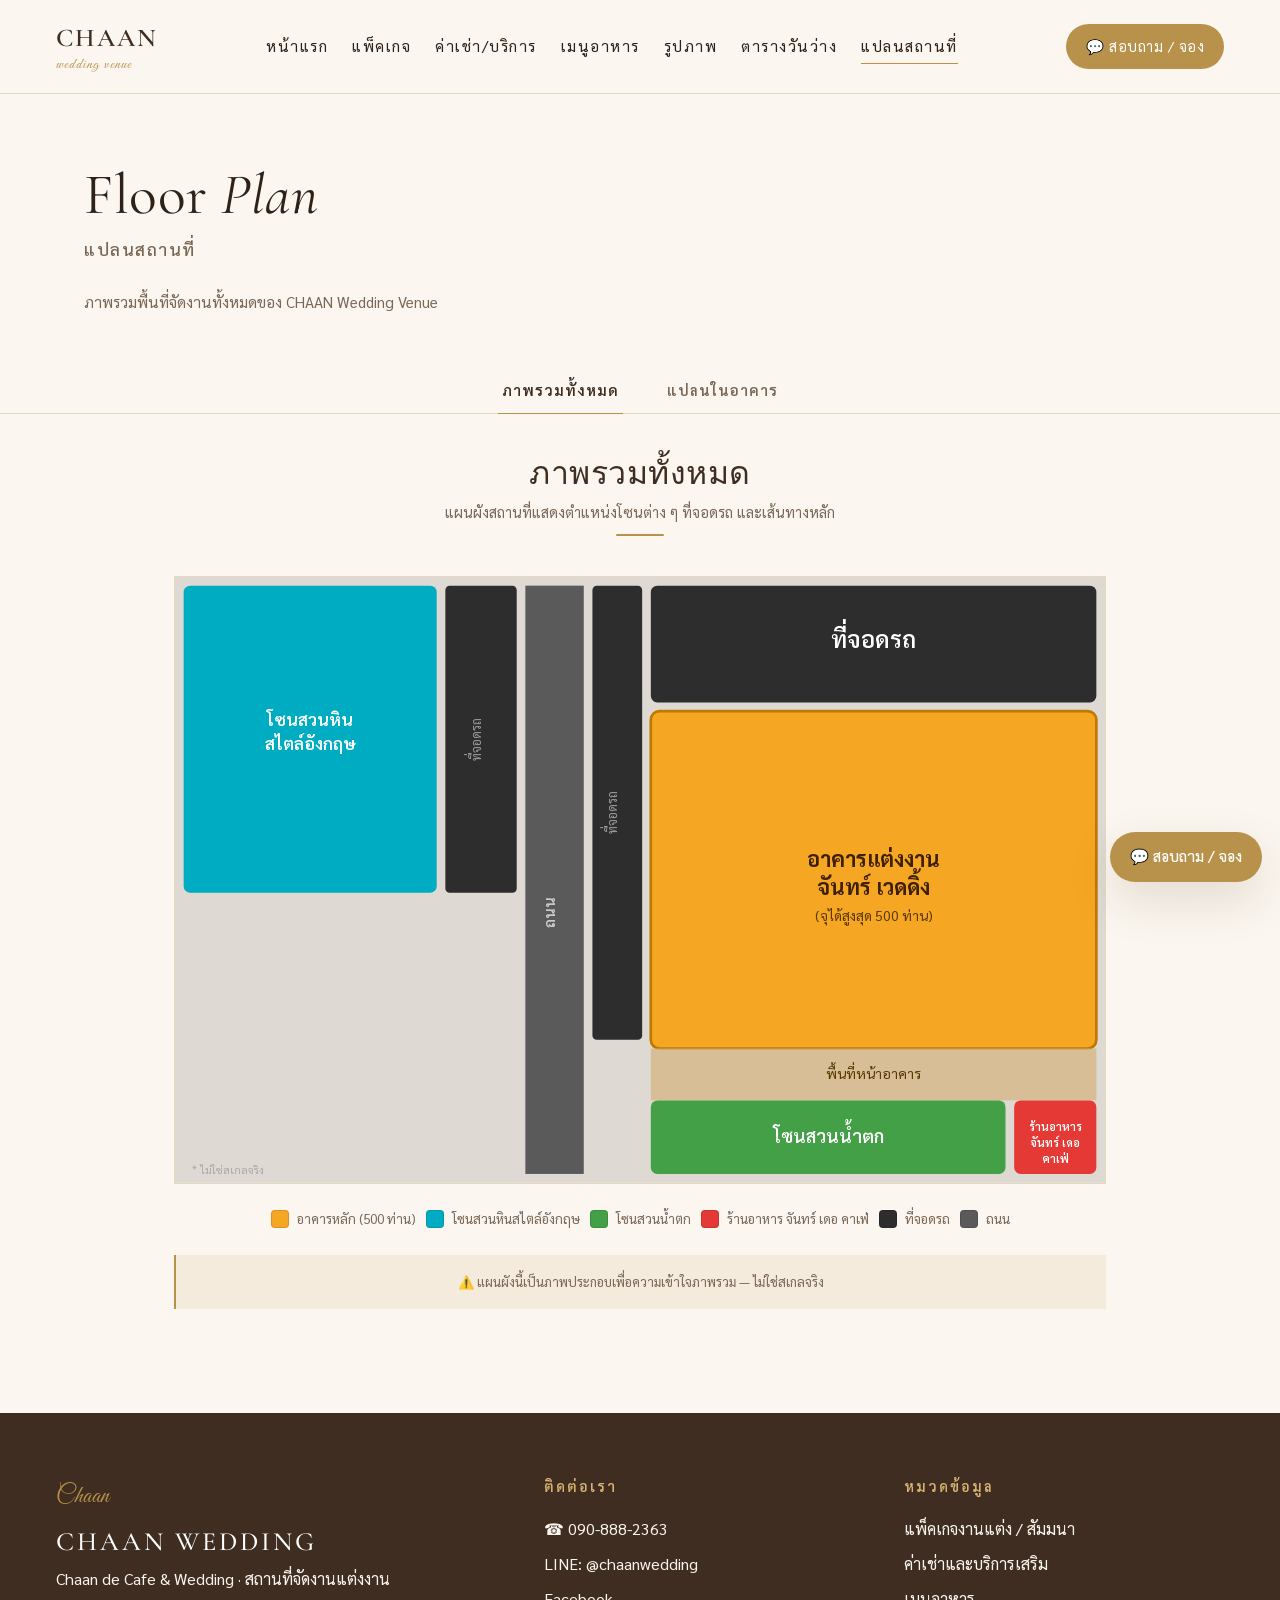
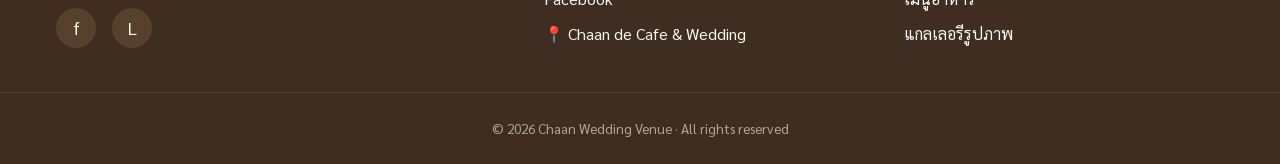
<file: floorplan/index.html>
<!DOCTYPE html>
<html lang="th" data-base="../">
<head>
  <meta charset="UTF-8" />
  <meta name="viewport" content="width=device-width, initial-scale=1.0" />
  <title>แปลนสถานที่ — CHAAN Wedding Venue</title>
  <link rel="preconnect" href="https://fonts.googleapis.com" />
  <link href="https://fonts.googleapis.com/css2?family=Cormorant+Garamond:ital,wght@0,400;0,500;0,600;1,400&family=Sarabun:wght@300;400;500;600&family=Great+Vibes&display=swap" rel="stylesheet" />
  <link rel="stylesheet" href="../css/style.css?v=20260612b" />
  <style>
    .fp-head {
      max-width: 1240px;
      margin: 0 auto;
      padding: clamp(40px, 6vw, 72px) clamp(20px, 5vw, 64px) clamp(28px, 4vw, 48px);
    }
    .dhead__en {
      font-family: var(--font-serif);
      font-size: clamp(2.1rem, 4.8vw, 3.6rem);
      font-weight: 400;
      line-height: 1.04;
      letter-spacing: 0.5px;
      color: var(--color-text);
      margin: 0;
    }
    .dhead__en em { font-style: italic; }
    h1.dhead__th {
      font-family: var(--font-sans);
      font-size: clamp(0.95rem, 1.6vw, 1.1rem);
      font-weight: 500;
      letter-spacing: 1.5px;
      color: var(--color-text-muted);
      margin: 12px 0 0;
    }
    .fp-head__desc {
      max-width: 600px;
      color: var(--color-text-muted);
      line-height: 1.95;
      font-size: 0.95rem;
      margin: clamp(18px, 3vw, 28px) 0 0;
    }

    .fp-tabs {
      display: flex;
      justify-content: center;
      gap: clamp(16px, 4vw, 40px);
      background: rgba(251, 246, 239, 0.96);
      backdrop-filter: blur(10px);
      border-bottom: 1px solid var(--color-line);
      position: sticky;
      top: 0;
      z-index: 50;
    }
    .fp-tab {
      padding: 14px 4px;
      font-family: var(--font-sans);
      font-size: .92rem;
      font-weight: 600;
      letter-spacing: 1px;
      color: var(--color-text-muted);
      cursor: pointer;
      border: none;
      border-bottom: 1px solid transparent;
      margin-bottom: -1px;
      background: none;
      transition: color .2s, border-color .2s;
      white-space: nowrap;
    }
    .fp-tab:hover { color: var(--color-gold); }
    .fp-tab.active { color: var(--color-brown-dark); border-bottom-color: var(--color-gold); }

    .fp-panel { display: none; padding: var(--space-xl) var(--space-lg); max-width: 980px; margin: 0 auto; }
    .fp-panel.active { display: block; }

    .fp-section-title { text-align: center; margin-bottom: var(--space-xl); }
    .fp-section-title h2 { font-size: clamp(1.4rem, 3.5vw, 2rem); color: var(--color-brown-dark); margin-bottom: 6px; }
    .fp-section-title p { color: var(--color-text-muted); font-size: .9rem; margin: 0; }
    .gold-line { display: block; width: 48px; height: 2px; background: var(--color-gold); margin: 10px auto 0; border-radius: 2px; }

    .fp-map-wrap {
      background: #e8e4dc;
      border: 1px solid var(--color-line);
      border-radius: 0;
      overflow: hidden;
      margin-bottom: var(--space-lg);
    }
    .fp-map-wrap svg { width: 100%; height: auto; display: block; }

    .fp-legend {
      display: flex;
      flex-wrap: wrap;
      gap: 10px;
      justify-content: center;
      margin-bottom: var(--space-lg);
    }
    .fp-legend-item {
      display: flex;
      align-items: center;
      gap: 8px;
      font-size: .83rem;
      color: var(--color-text-muted);
    }
    .fp-legend-swatch {
      width: 18px; height: 18px; border-radius: 4px; flex-shrink: 0;
      border: 1px solid rgba(0,0,0,.12);
    }

    .fp-note {
      background: var(--color-cream-warm);
      border: none;
      border-left: 2px solid var(--color-gold);
      border-radius: 0;
      text-align: left;
      padding: var(--space-md) var(--space-lg);
      font-size: .82rem;
      color: var(--color-text-muted);
      text-align: center;
      margin-top: var(--space-md);
    }

    @media (max-width: 480px) {
      .fp-tab { padding: 12px 18px; font-size: .82rem; }
    }
  </style>
</head>
<body>
  <div id="nav-mount"></div>

  <section class="fp-head">
    <div class="dhead__en">Floor <em>Plan</em></div>
    <h1 class="dhead__th">แปลนสถานที่</h1>
    <p class="fp-head__desc">ภาพรวมพื้นที่จัดงานทั้งหมดของ CHAAN Wedding Venue</p>
  </section>

  <div class="fp-tabs" role="tablist">
    <button class="fp-tab active" role="tab" data-tab="overview">ภาพรวมทั้งหมด</button>
    <button class="fp-tab" role="tab" data-tab="indoor">แปลนในอาคาร</button>
  </div>

  <!-- ===================================================
       TAB 1 — SITE OVERVIEW
       Layout (หลังตัดที่จอดรถตามที่กากบาทไว้):
         Top-left : English Garden (สูงขึ้น เริ่มจาก y=8)
         Top-right: ที่จอดรถ (เฉพาะเหนืออาคาร)
         Left col : แถบที่จอดรถแคบ + ถนน + แถบที่จอดรถแคบ
         Right    : อาคารหลัก → พื้นที่หน้า → สวนน้ำตก + คาเฟ่
         ตัดออก  : ที่จอดรถบนซ้าย, ที่จอดรถล่างซ้ายใหญ่
  =================================================== -->
  <div class="fp-panel active" id="tab-overview">
    <div class="fp-section-title">
      <h2>ภาพรวมทั้งหมด</h2>
      <p>แผนผังสถานที่แสดงตำแหน่งโซนต่าง ๆ ที่จอดรถ และเส้นทางหลัก</p>
      <span class="gold-line"></span>
    </div>

    <div class="fp-map-wrap">
      <!--
        viewBox 860 x 560
        ─────────────────────────────────────────────────
        English Garden  : x=8,   y=8,   w=234, h=284   #00ACC1
        Left park strip : x=250, y=8,   w=66,  h=284   #2D2D2D
        Road (vertical) : x=324, y=8,   w=54,  h=544   #5A5A5A
        Right park strip: x=386, y=8,   w=46,  h=420   #2D2D2D
        Top parking     : x=440, y=8,   w=412, h=108   #2D2D2D  ← เฉพาะเหนืออาคาร
        Main Building   : x=440, y=124, w=412, h=312   #F5A623
        Front plaza     : x=440, y=436, w=412, h=48    #D4B483
        Waterfall Garden: x=440, y=484, w=328, h=68    #43A047
        Cafe            : x=776, y=484, w=76,  h=68    #E53935
        ─────────────────────────────────────────────────
        ตัดออก: ที่จอดรถบนซ้าย (x=8..323, y=8..108)
                ที่จอดรถล่างซ้ายใหญ่ (x=8..323, y=292+)
      -->
      <svg viewBox="0 0 860 560" xmlns="http://www.w3.org/2000/svg" font-family="Sarabun,sans-serif">
        <rect width="860" height="560" fill="#DEDAD3"/>

        <!-- English Garden — สูงเต็ม ตั้งแต่บนสุด -->
        <rect x="8" y="8" width="234" height="284" rx="6" fill="#00ACC1"/>
        <text x="125" y="138" text-anchor="middle" font-size="16" fill="#fff" font-weight="600">โซนสวนหิน</text>
        <text x="125" y="160" text-anchor="middle" font-size="16" fill="#fff" font-weight="600">สไตล์อังกฤษ</text>

        <!-- Left parking strip (แคบ ข้างถนน) -->
        <rect x="250" y="8" width="66" height="284" rx="4" fill="#2D2D2D"/>
        <text x="283" y="150" text-anchor="middle" font-size="12" fill="#999"
              transform="rotate(-90,283,150)">ที่จอดรถ</text>

        <!-- Road (vertical) -->
        <rect x="324" y="8" width="54" height="544" fill="#5A5A5A"/>
        <text x="351" y="310" text-anchor="middle" font-size="14" fill="#ccc" font-weight="600"
              transform="rotate(-90,351,310)">ถนน</text>

        <!-- Right parking strip (แคบ ข้างถนนขวา) -->
        <rect x="386" y="8" width="46" height="420" rx="4" fill="#2D2D2D"/>
        <text x="409" y="218" text-anchor="middle" font-size="12" fill="#999"
              transform="rotate(-90,409,218)">ที่จอดรถ</text>

        <!-- Top parking — เฉพาะเหนืออาคาร (ขวา) -->
        <rect x="440" y="8" width="412" height="108" rx="6" fill="#2D2D2D"/>
        <text x="646" y="66" text-anchor="middle" font-size="22" fill="#fff" font-weight="600">ที่จอดรถ</text>

        <!-- Main Building -->
        <rect x="440" y="124" width="412" height="312" rx="8" fill="#F5A623"/>
        <rect x="440" y="124" width="412" height="312" rx="8" fill="none" stroke="#C07800" stroke-width="2.5"/>
        <text x="646" y="268" text-anchor="middle" font-size="20" fill="#3E2000" font-weight="700">อาคารแต่งงาน</text>
        <text x="646" y="294" text-anchor="middle" font-size="20" fill="#3E2000" font-weight="700">จันทร์ เวดดิ้ง</text>
        <text x="646" y="318" text-anchor="middle" font-size="13" fill="#5A3800">(จุได้สูงสุด 500 ท่าน)</text>

        <!-- Front plaza -->
        <rect x="440" y="436" width="412" height="48" fill="#D4B483" opacity=".75"/>
        <text x="646" y="464" text-anchor="middle" font-size="13" fill="#5A3800">พื้นที่หน้าอาคาร</text>

        <!-- Waterfall Garden -->
        <rect x="440" y="484" width="328" height="68" rx="6" fill="#43A047"/>
        <text x="604" y="523" text-anchor="middle" font-size="17" fill="#fff" font-weight="600">โซนสวนน้ำตก</text>

        <!-- Cafe -->
        <rect x="776" y="484" width="76" height="68" rx="6" fill="#E53935"/>
        <text x="814" y="512" text-anchor="middle" font-size="10.5" fill="#fff" font-weight="600">ร้านอาหาร</text>
        <text x="814" y="527" text-anchor="middle" font-size="10.5" fill="#fff" font-weight="600">จันทร์ เดอ</text>
        <text x="814" y="542" text-anchor="middle" font-size="10.5" fill="#fff" font-weight="600">คาเฟ่</text>

        <text x="16" y="552" font-size="10" fill="#aaa">* ไม่ใช่สเกลจริง</text>
      </svg>
    </div>

    <div class="fp-legend">
      <div class="fp-legend-item"><span class="fp-legend-swatch" style="background:#F5A623;"></span>อาคารหลัก (500 ท่าน)</div>
      <div class="fp-legend-item"><span class="fp-legend-swatch" style="background:#00ACC1;"></span>โซนสวนหินสไตล์อังกฤษ</div>
      <div class="fp-legend-item"><span class="fp-legend-swatch" style="background:#43A047;"></span>โซนสวนน้ำตก</div>
      <div class="fp-legend-item"><span class="fp-legend-swatch" style="background:#E53935;"></span>ร้านอาหาร จันทร์ เดอ คาเฟ่</div>
      <div class="fp-legend-item"><span class="fp-legend-swatch" style="background:#2D2D2D;"></span>ที่จอดรถ</div>
      <div class="fp-legend-item"><span class="fp-legend-swatch" style="background:#5A5A5A;"></span>ถนน</div>
    </div>
    <div class="fp-note">⚠️ แผนผังนี้เป็นภาพประกอบเพื่อความเข้าใจภาพรวม — ไม่ใช่สเกลจริง</div>
  </div>

  <!-- ===================================================
       TAB 2 — INDOOR FLOOR PLAN
       ลด font ทั้งหมด ~25% + ปรับ position ตามภาพที่แนบ
  =================================================== -->
  <div class="fp-panel" id="tab-indoor">
    <div class="fp-section-title">
      <h2>แปลนในอาคาร</h2>
      <p>ผังพื้นที่ภายในอาคารแต่งงานจันทร์ เวดดิ้ง</p>
      <span class="gold-line"></span>
    </div>

    <div class="fp-map-wrap">
      <!--
        viewBox 780 x 520
        Main hall      : x=20,  y=16,  w=556, h=292  #FFF9C4
        Stage          : x=136, y=34,  w=284, h=80   #F5A623
        Right col:
          WC Female    : x=576, y=16,  w=184, h=88   #F8BBD0  (หญิงบน)
          WC Male      : x=576, y=104, w=184, h=88   #BBDEFB  (ชายล่าง)
          Wait zone    : x=576, y=192, w=184, h=54   #E3F2FD
          Bar          : x=576, y=246, w=184, h=54   #E8F5E9
          Food prep    : x=576, y=300, w=184, h=100  #DCEDC8
        Bottom rooms (equal 278px each):
          Backdrop     : x=20,  y=308, w=278, h=98   #FFE0B2
          Ceremony     : x=298, y=308, w=278, h=98   #FCE4EC
        Right col lower: x=576, y=400, w=184, h=100  #F5EFE3
        Front plaza    : x=20,  y=406, w=556, h=90   #D4B483
        font sizes ลด 25% จากเดิม
      -->
      <svg viewBox="0 0 780 520" xmlns="http://www.w3.org/2000/svg" font-family="Sarabun,sans-serif">
        <rect width="780" height="520" fill="#DEDAD3"/>

        <!-- Outer shell -->
        <rect x="20" y="16" width="740" height="484" rx="10" fill="#FFF8F0" stroke="#C07800" stroke-width="2.5"/>

        <!-- ══ MAIN HALL ══ -->
        <rect x="20" y="16" width="556" height="292" rx="10" fill="#FFF9C4"/>
        <rect x="20" y="16" width="556" height="292" rx="10" fill="none" stroke="#F5A623" stroke-width="1.5"/>
        <!-- Hall label — อยู่ตรงกลางล่างของ hall -->
        <text x="280" y="222" text-anchor="middle" font-size="12" fill="#5A3800" font-weight="600">ห้องโถงใหญ่ 1 ชั้นครึ่ง</text>
        <text x="280" y="240" text-anchor="middle" font-size="9" fill="#8B6000">(พื้นที่งานเลี้ยงและพิธีหลัก)</text>

        <!-- Stage -->
        <rect x="136" y="34" width="284" height="78" rx="7" fill="#F5A623" opacity=".88"/>
        <text x="278" y="69" text-anchor="middle" font-size="11" fill="#fff" font-weight="700">เวทีฉลองมงคลสมรส</text>
        <text x="278" y="86" text-anchor="middle" font-size="8.5" fill="#fff4cc">Wedding Stage</text>
        <rect x="152" y="112" width="252" height="7" rx="3" fill="#C07800" opacity=".25"/>
        <rect x="168" y="119" width="220" height="5" rx="2" fill="#C07800" opacity=".14"/>

        <!-- ══ RIGHT COLUMN ══ -->

        <!-- WC Female — บน -->
        <rect x="576" y="16" width="184" height="88" rx="7" fill="#F8BBD0"/>
        <rect x="576" y="16" width="184" height="88" rx="7" fill="none" stroke="#D56B9A" stroke-width="1.5"/>
        <text x="668" y="52" text-anchor="middle" font-size="11" fill="#AD1457" font-weight="600">ห้องน้ำหญิง</text>
        <text x="668" y="68" text-anchor="middle" font-size="9" fill="#C2185B">(5 ห้อง)</text>
        <text x="668" y="84" text-anchor="middle" font-size="8" fill="#D56B9A">Women's Restroom</text>

        <!-- WC Male — ล่าง -->
        <rect x="576" y="104" width="184" height="88" rx="7" fill="#BBDEFB"/>
        <rect x="576" y="104" width="184" height="88" rx="7" fill="none" stroke="#5B9BD5" stroke-width="1.5"/>
        <text x="668" y="140" text-anchor="middle" font-size="11" fill="#1565C0" font-weight="600">ห้องน้ำชาย</text>
        <text x="668" y="156" text-anchor="middle" font-size="9" fill="#1976D2">(5 ห้อง)</text>
        <text x="668" y="172" text-anchor="middle" font-size="8" fill="#5B9BD5">Men's Restroom</text>

        <!-- Wait zone -->
        <rect x="576" y="192" width="184" height="54" rx="6" fill="#E3F2FD"/>
        <rect x="576" y="192" width="184" height="54" rx="6" fill="none" stroke="#90CAF9" stroke-width="1.5"/>
        <text x="668" y="216" text-anchor="middle" font-size="10" fill="#1565C0" font-weight="500">โซนพักรอเข้าห้องน้ำ</text>
        <text x="668" y="232" text-anchor="middle" font-size="8" fill="#4A90D9">Waiting Area</text>

        <!-- Bar -->
        <rect x="576" y="246" width="184" height="54" rx="6" fill="#E8F5E9"/>
        <rect x="576" y="246" width="184" height="54" rx="6" fill="none" stroke="#A5D6A7" stroke-width="1.5"/>
        <text x="668" y="272" text-anchor="middle" font-size="11" fill="#2E7D32" font-weight="600">บาร์น้ำ</text>
        <text x="668" y="288" text-anchor="middle" font-size="8" fill="#4CAF50">Beverage Bar</text>

        <!-- Food prep -->
        <rect x="576" y="300" width="184" height="100" rx="6" fill="#DCEDC8"/>
        <rect x="576" y="300" width="184" height="100" rx="6" fill="none" stroke="#AED581" stroke-width="1.5"/>
        <text x="668" y="344" text-anchor="middle" font-size="11" fill="#33691E" font-weight="600">โซนจัดเตรียมอาหาร</text>
        <text x="668" y="360" text-anchor="middle" font-size="8" fill="#7CB342">Catering &amp; Food Setup</text>

        <!-- Hall / right col divider line -->
        <line x1="20" y1="308" x2="576" y2="308" stroke="#C07800" stroke-width="1.5" stroke-dasharray="8,5"/>

        <!-- ══ BOTTOM ROOMS — equal width 278px ══ -->

        <!-- Room A: แบ็คดร็อป & รดน้ำสังข์ — text ชิดซ้าย, badge ชิดขวาระนาบเดียวกัน -->
        <rect x="20" y="308" width="278" height="98" rx="6" fill="#FFE0B2"/>
        <rect x="20" y="308" width="278" height="98" rx="6" fill="none" stroke="#FFA726" stroke-width="1.5"/>
        <!-- Main text ชิดซ้าย -->
        <text x="32" y="352" text-anchor="start" font-size="11" fill="#E65100" font-weight="600">แบ็คดร็อป &amp; รดน้ำสังข์</text>
        <text x="32" y="368" text-anchor="start" font-size="8" fill="#F57C00">Backdrop / Sand Ceremony</text>
        <!-- โต๊ะลงทะเบียน badge — ชิดขวา ระนาบเดียวกับ Thai text -->
        <rect x="138" y="341" width="152" height="22" rx="4" fill="#FFB74D" opacity=".6"/>
        <text x="214" y="356" text-anchor="middle" font-size="9" fill="#BF360C">📋 โต๊ะลงทะเบียน (1.5 ม.)</text>

        <!-- Split line -->
        <line x1="298" y1="308" x2="298" y2="406" stroke="#C07800" stroke-width="1.5" stroke-dasharray="6,4"/>

        <!-- Room B: พิธีสงฆ์ สวมแหวน หมั้น — text ชิดขวา -->
        <rect x="298" y="308" width="278" height="98" rx="6" fill="#FCE4EC"/>
        <rect x="298" y="308" width="278" height="98" rx="6" fill="none" stroke="#F48FB1" stroke-width="1.5"/>
        <text x="564" y="336" text-anchor="end" font-size="11" fill="#880E4F" font-weight="600">พิธีสงฆ์ / สวมแหวน / หมั้น</text>
        <text x="564" y="353" text-anchor="end" font-size="9" fill="#C2185B">Buddhist Ceremony</text>
        <text x="564" y="369" text-anchor="end" font-size="9" fill="#C2185B">Ring Exchange / Engagement</text>
        <text x="564" y="387" text-anchor="end" font-size="8" fill="#F48FB1">Ceremony / Ring Exchange</text>

        <!-- Split note -->
        <text x="298" y="420" text-anchor="middle" font-size="9" fill="#999" font-style="italic">⟵ สองห้องนี้เปิด-ปิดเพื่อรวมหรือแบ่งพื้นที่ได้ ⟶</text>

        <!-- Right col lower -->
        <rect x="576" y="400" width="184" height="100" rx="6" fill="#F5EFE3"/>
        <rect x="576" y="400" width="184" height="100" rx="6" fill="none" stroke="#C8BAA0" stroke-width="1.5"/>
        <text x="668" y="443" text-anchor="middle" font-size="9" fill="#5C4534">ทางออก /</text>
        <text x="668" y="459" text-anchor="middle" font-size="9" fill="#5C4534">เชื่อมต่อโซนสวน</text>

        <!-- ══ FRONT PLAZA ══ -->
        <rect x="20" y="430" width="556" height="66" rx="6" fill="#D4B483" opacity=".45"/>
        <rect x="20" y="430" width="556" height="66" rx="6" fill="none" stroke="#B8924B" stroke-width="1.5" stroke-dasharray="6,4"/>
        <text x="298" y="460" text-anchor="middle" font-size="12" fill="#5A3800" font-weight="500">พื้นที่หน้าอาคาร</text>
        <text x="298" y="477" text-anchor="middle" font-size="9" fill="#7A5820">ทางเดินและจุดต้อนรับแขก</text>
      </svg>
    </div>

    <div class="fp-legend">
      <div class="fp-legend-item"><span class="fp-legend-swatch" style="background:#FFF9C4;border-color:#F5A623;"></span>ห้องโถงหลัก</div>
      <div class="fp-legend-item"><span class="fp-legend-swatch" style="background:#F5A623;"></span>เวทีพิธี</div>
      <div class="fp-legend-item"><span class="fp-legend-swatch" style="background:#F8BBD0;"></span>ห้องน้ำหญิง</div>
      <div class="fp-legend-item"><span class="fp-legend-swatch" style="background:#BBDEFB;"></span>ห้องน้ำชาย</div>
      <div class="fp-legend-item"><span class="fp-legend-swatch" style="background:#E8F5E9;"></span>บาร์น้ำ</div>
      <div class="fp-legend-item"><span class="fp-legend-swatch" style="background:#DCEDC8;"></span>โซนเตรียมอาหาร</div>
      <div class="fp-legend-item"><span class="fp-legend-swatch" style="background:#FFE0B2;"></span>แบ็คดร็อป / รดน้ำสังข์</div>
      <div class="fp-legend-item"><span class="fp-legend-swatch" style="background:#FCE4EC;"></span>พิธีสงฆ์ / สวมแหวน</div>
    </div>
    <div class="fp-note">⚠️ ผังนี้เป็นภาพประกอบ — ไม่ใช่สเกลจริง · สองห้องด้านหน้าเปิด-ปิดเพื่อรวมหรือแบ่งพื้นที่ได้</div>
  </div>

  <div id="footer-mount"></div>

  <script src="../js/common.js?v=20260612b"></script>
  <script>
    (async () => {
      await CW.mountChrome('floorplan');
      document.querySelectorAll('.fp-tab').forEach(btn => {
        btn.addEventListener('click', () => {
          document.querySelectorAll('.fp-tab').forEach(t => t.classList.remove('active'));
          document.querySelectorAll('.fp-panel').forEach(p => p.classList.remove('active'));
          btn.classList.add('active');
          document.getElementById('tab-' + btn.dataset.tab).classList.add('active');
        });
      });
    })();
  </script>
</body>
</html>
</file>
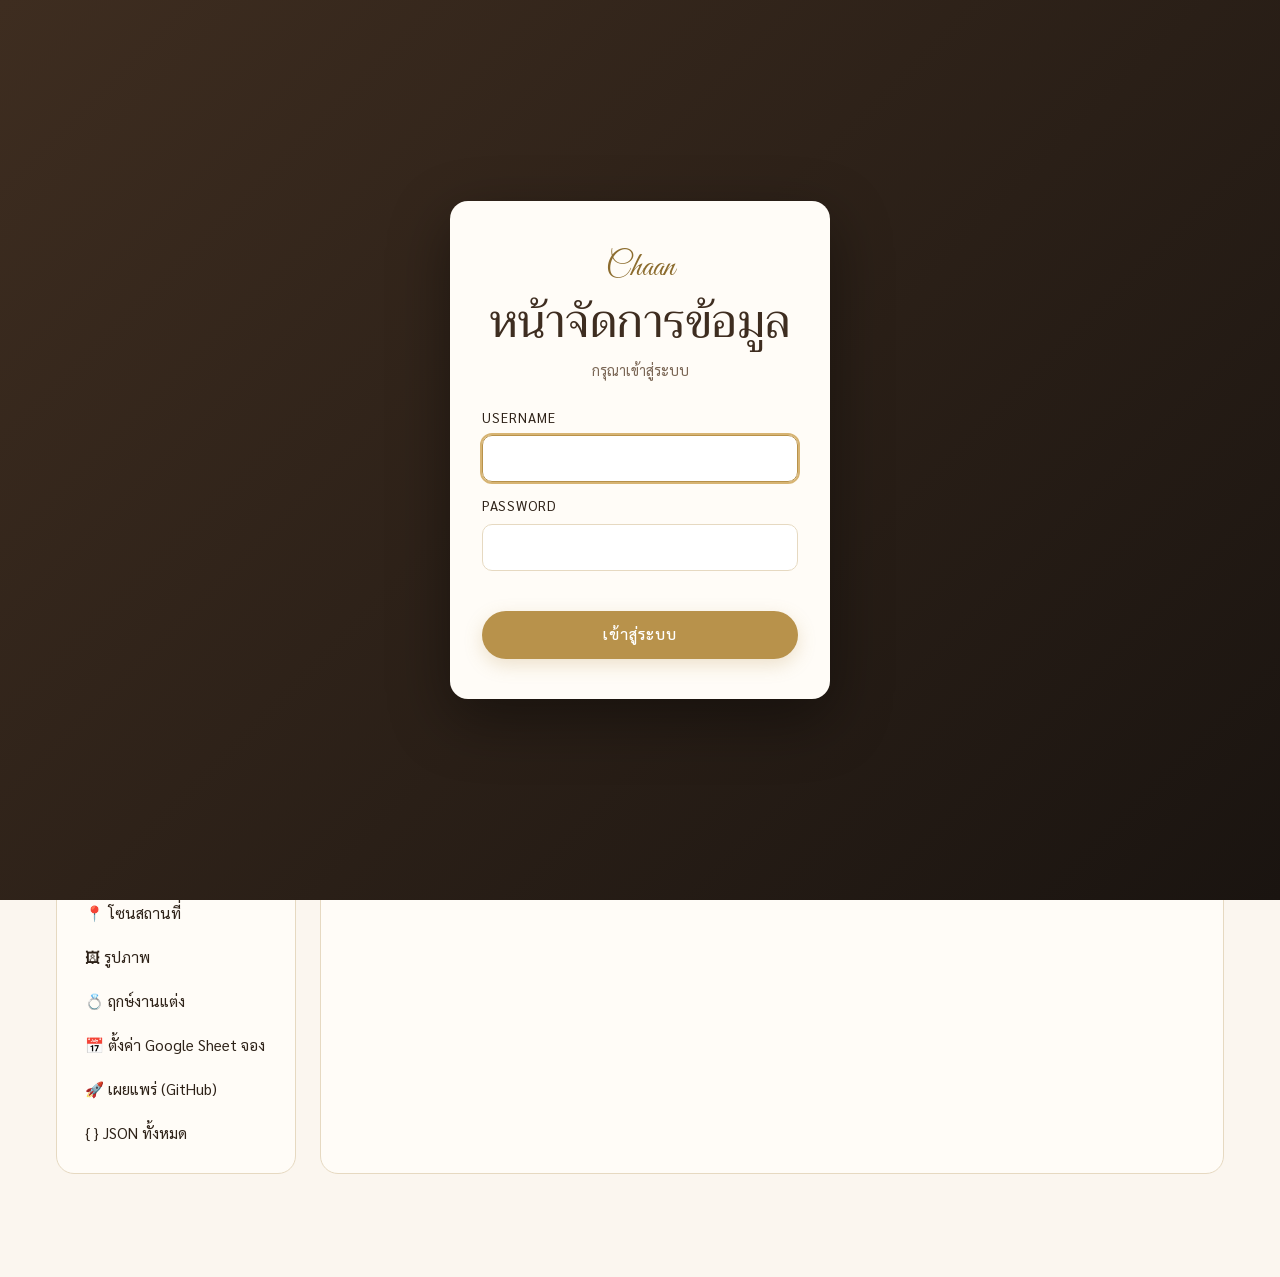
<file: admin.html>
<!doctype html>
<html lang="th" data-base="./">
<head>
<meta charset="utf-8">
<meta name="viewport" content="width=device-width, initial-scale=1">
<title>Admin — แก้ไขข้อมูลเว็บไซต์ Chaan Wedding</title>
<link rel="preconnect" href="https://fonts.googleapis.com">
<link rel="preconnect" href="https://fonts.gstatic.com" crossorigin>
<link href="https://fonts.googleapis.com/css2?family=Cormorant+Garamond:wght@400;500;600&family=Great+Vibes&family=Sarabun:wght@300;400;500;600&family=Trirong:wght@400;500;600&display=swap" rel="stylesheet">
<link rel="stylesheet" href="./css/style.css?v=20260612b">
<style>
  /* Login overlay */
  .login-overlay {
    position: fixed; inset: 0; z-index: 9999;
    background: linear-gradient(135deg, var(--color-brown-dark), #1a1410);
    display: flex; align-items: center; justify-content: center;
    padding: 20px;
  }
  .login-card {
    background: var(--color-ivory);
    border-radius: var(--radius-lg);
    padding: 40px 32px;
    max-width: 380px; width: 100%;
    box-shadow: 0 20px 60px rgba(0,0,0,0.4);
    text-align: center;
  }
  .login-card h2 {
    font-family: var(--font-serif);
    color: var(--color-brown-dark);
    margin: 0 0 6px;
  }
  .login-card .login-sub {
    color: var(--color-text-muted);
    font-size: 0.9rem;
    margin-bottom: 24px;
  }
  .login-card .field { text-align: left; margin-bottom: 12px; }
  .login-card label { font-size: 0.85rem; color: var(--color-text); }
  .login-card input {
    width: 100%;
    padding: 12px 14px;
    border: 1px solid var(--color-line);
    border-radius: var(--radius-md);
    font-size: 1rem;
    font-family: var(--font-sans);
    background: #fff;
  }
  .login-card input:focus { outline: 2px solid var(--color-gold-light); border-color: var(--color-gold); }
  .login-err {
    color: #B23A2E;
    font-size: 0.85rem;
    min-height: 20px;
    margin-top: 4px;
  }
  .login-card .btn { width: 100%; margin-top: 8px; }
  body.is-authed .login-overlay { display: none; }

  /* Image position editor v2 — drag + grid + zoom */
  .img-pos-editor {
    background: var(--color-cream-warm);
    border: 1px solid var(--color-line);
    border-radius: var(--radius-md);
    padding: 14px;
    margin-top: 8px;
  }
  .img-pos-editor__head {
    display: flex;
    justify-content: space-between;
    align-items: center;
    margin-bottom: 10px;
    font-size: 0.85rem;
    color: var(--color-brown-dark);
    font-weight: 500;
    gap: 8px;
    flex-wrap: wrap;
  }
  .img-pos-editor__hint {
    color: var(--color-text-muted);
    font-size: 0.78rem;
    font-weight: normal;
  }
  .img-pos-preview {
    aspect-ratio: 4/3;
    width: 100%;
    max-width: 380px;
    background: var(--color-line);
    border-radius: var(--radius-md);
    overflow: hidden;
    margin: 0 auto 12px;
    position: relative;
    cursor: grab;
    user-select: none;
    touch-action: none;
  }
  .img-pos-preview.dragging { cursor: grabbing; }
  .img-pos-preview img {
    width: 100%; height: 100%;
    object-fit: cover;
    display: block;
    pointer-events: none;
    transition: transform 0.05s linear;
  }
  /* Grid overlay (rule of thirds) */
  .img-pos-preview::before,
  .img-pos-preview::after {
    content: '';
    position: absolute;
    pointer-events: none;
    inset: 0;
    background:
      linear-gradient(to right, transparent 33.33%, rgba(255,255,255,0.45) 33.33%, rgba(255,255,255,0.45) calc(33.33% + 1px), transparent calc(33.33% + 1px),
                                transparent 66.66%, rgba(255,255,255,0.45) 66.66%, rgba(255,255,255,0.45) calc(66.66% + 1px), transparent calc(66.66% + 1px)),
      linear-gradient(to bottom, transparent 33.33%, rgba(255,255,255,0.45) 33.33%, rgba(255,255,255,0.45) calc(33.33% + 1px), transparent calc(33.33% + 1px),
                                  transparent 66.66%, rgba(255,255,255,0.45) 66.66%, rgba(255,255,255,0.45) calc(66.66% + 1px), transparent calc(66.66% + 1px));
  }
  .img-pos-preview::after {
    border: 2px dashed rgba(216,180,115,0.6);
    background: transparent;
    border-radius: var(--radius-md);
  }
  .img-pos-controls {
    display: grid;
    grid-template-columns: 80px 1fr 60px;
    gap: 10px;
    align-items: center;
    font-size: 0.85rem;
  }
  .img-pos-controls input[type=range] {
    width: 100%;
    accent-color: var(--color-gold);
  }
  .img-pos-controls .val {
    text-align: right;
    font-variant-numeric: tabular-nums;
    color: var(--color-gold-dark);
    font-weight: 500;
  }
  .img-pos-coord {
    text-align: center;
    font-size: 0.78rem;
    color: var(--color-text-muted);
    margin-top: 8px;
    font-variant-numeric: tabular-nums;
  }
</style>
</head>
<body>

<!-- Login overlay -->
<div class="login-overlay" id="loginOverlay">
  <form class="login-card" id="loginForm">
    <div style="font-family:var(--font-script);font-size:2rem;color:var(--color-gold-dark);">Chaan</div>
    <h2>หน้าจัดการข้อมูล</h2>
    <p class="login-sub">กรุณาเข้าสู่ระบบ</p>
    <div class="field">
      <label>Username</label>
      <input type="text" id="loginUser" autocomplete="username" required autofocus>
    </div>
    <div class="field">
      <label>Password</label>
      <input type="password" id="loginPass" autocomplete="current-password" required>
    </div>
    <div class="login-err" id="loginErr"></div>
    <button type="submit" class="btn btn--primary">เข้าสู่ระบบ</button>
  </form>
</div>

<div id="nav-mount"></div>

<section class="section">
  <div class="container">
    <div class="breadcrumb"><a href="./index.html">หน้าแรก</a> <span>/</span> Admin</div>
    <div style="display:flex;align-items:center;justify-content:space-between;gap:16px;flex-wrap:wrap;margin-bottom:24px;">
      <div>
        <h1 style="margin:0;">หน้าจัดการข้อมูล</h1>
        <p style="color:var(--color-text-muted);margin:8px 0 0;">แก้ไขข้อมูลที่แสดงบนเว็บไซต์ ทุกการแก้ไขจะเก็บอยู่ในเบราว์เซอร์จนกว่าคุณจะกด Export</p>
      </div>
      <div style="display:flex;gap:8px;flex-wrap:wrap;">
        <button class="btn btn--ghost btn--sm" id="btnReset">↺ คืนค่าเป็นไฟล์ต้นฉบับ</button>
        <button class="btn btn--ghost btn--sm" id="btnImport">⬆ Import JSON</button>
        <button class="btn btn--primary btn--sm" id="btnExport">⬇ Export data.json</button>
        <button class="btn btn--ghost btn--sm" onclick="if(typeof adminLogout==='function')adminLogout();else{sessionStorage.removeItem('chaan_admin_authed');location.reload();}">🔒 ออกจากระบบ</button>
      </div>
    </div>

    <div class="alert">
      <strong>วิธีบันทึก:</strong> หลังแก้ไขเสร็จ กด <strong>Export data.json</strong>
      → จะดาวน์โหลดไฟล์ <code>data.json</code> มา → นำไฟล์นี้ไปแทนที่ <code>data/data.json</code> ใน Git repo →
      <code>git push</code> → GitHub Pages re-deploy ภายใน 1-2 นาที
    </div>

    <input type="file" id="fileInput" accept=".json" style="display:none;">

    <div class="admin-shell">
      <aside class="admin-sidebar">
        <button class="active" data-section="site">⚙ ข้อมูลเว็บไซต์</button>
        <button data-section="featured">⭐ Featured Package</button>
        <button data-section="wedding">💐 แพ็คเกจงานแต่ง</button>
        <button data-section="seminar">🎤 แพ็คเกจสัมมนา</button>
        <button data-section="rental">🏛 ค่าเช่าสถานที่</button>
        <button data-section="addons">✨ Add-ons Library</button>
        <button data-section="menu-buffet">🍽️ เมนู: บุฟเฟต์</button>
        <button data-section="menu-chinese">🥢 เมนู: โต๊ะจีน</button>
        <button data-section="menu-thai">🍛 เมนู: โต๊ะจันทร์</button>
        <button data-section="ceremonies">🪷 ประเภทพิธี</button>
        <button data-section="zones">📍 โซนสถานที่</button>
        <button data-section="photos">🖼 รูปภาพ</button>
        <button data-section="auspicious">💍 ฤกษ์งานแต่ง</button>
        <button data-section="bookings">📅 ตั้งค่า Google Sheet จอง</button>
        <button data-section="publish">🚀 เผยแพร่ (GitHub)</button>
        <button data-section="raw">{ } JSON ทั้งหมด</button>
      </aside>

      <main class="admin-main" id="adminMain"></main>
    </div>
  </div>
</section>

<div id="footer-mount"></div>

<script src="./js/common.js?v=20260612b"></script>
<script>
// Login gate — runs before admin.js
(async function() {
  async function sha256(text) {
    const buf = await crypto.subtle.digest('SHA-256', new TextEncoder().encode(text));
    return Array.from(new Uint8Array(buf)).map(b => b.toString(16).padStart(2,'0')).join('');
  }
  // Check session
  if (sessionStorage.getItem('chaan_admin_authed') === '1') {
    document.body.classList.add('is-authed');
    return;
  }
  // Load data to get expected creds
  let expectedUser = 'chaan';
  let expectedHash = '098d725231771f73a62e8ef5301bc83048e6573ecf3795fd8b7e5e0bf8e92e2c'; // chaan2026
  try {
    const r = await fetch('./data/data.json?v=' + Date.now());
    if (r.ok) {
      const d = await r.json();
      const a = d?.site?.admin;
      if (a?.username) expectedUser = a.username;
      if (a?.passwordHash) expectedHash = a.passwordHash;
    }
  } catch(e) { /* fall back to defaults */ }

  document.getElementById('loginForm').addEventListener('submit', async (e) => {
    e.preventDefault();
    const u = document.getElementById('loginUser').value.trim();
    const p = document.getElementById('loginPass').value;
    const errEl = document.getElementById('loginErr');
    errEl.textContent = '';
    const hash = await sha256(p);
    if (u === expectedUser && hash === expectedHash) {
      sessionStorage.setItem('chaan_admin_authed', '1');
      document.body.classList.add('is-authed');
      // Load admin.js dynamically after auth
      const s = document.createElement('script');
      s.src = './js/admin.js';
      document.body.appendChild(s);
    } else {
      errEl.textContent = 'Username หรือ Password ไม่ถูกต้อง';
      document.getElementById('loginPass').select();
    }
  });
})();
</script>
<script>
// Load admin.js only if already authed
if (sessionStorage.getItem('chaan_admin_authed') === '1') {
  const s = document.createElement('script');
  s.src = './js/admin.js';
  document.body.appendChild(s);
}
</script>

</body>
</html>
</file>
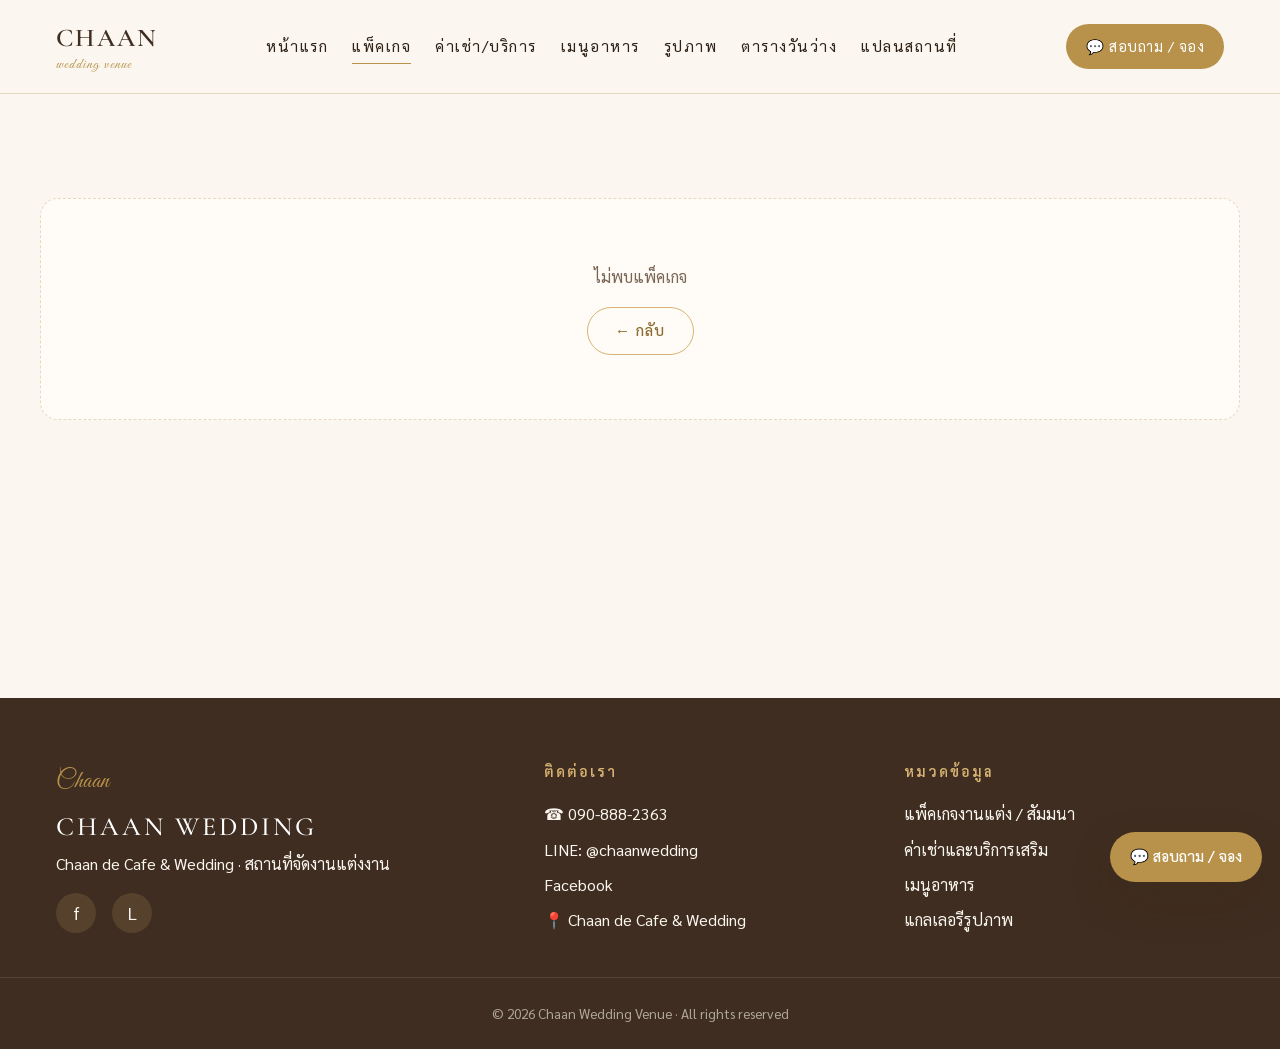
<file: packages/detail.html>
<!doctype html>
<html lang="th" data-base="../">
<head>
<meta charset="utf-8">
<meta name="viewport" content="width=device-width, initial-scale=1">
<title>รายละเอียดแพ็คเกจ — Chaan Wedding</title>
<link rel="preconnect" href="https://fonts.googleapis.com">
<link rel="preconnect" href="https://fonts.gstatic.com" crossorigin>
<link href="https://fonts.googleapis.com/css2?family=Cormorant+Garamond:ital,wght@0,400;0,500;0,600;1,400;1,500&family=Great+Vibes&family=Sarabun:wght@300;400;500;600&family=Trirong:ital,wght@0,400;0,500;0,600;1,400&display=swap" rel="stylesheet">
<link rel="stylesheet" href="../css/style.css?v=20260612b">
<style>
  /* ── ธีม editorial (เข้าชุดหน้าแรก) — มุมคม, hairline, ไม่มี gradient ── */
  .detail-hero { aspect-ratio: auto; min-height: clamp(380px, 62vh, 660px); position: relative; overflow: hidden; }
  .detail-hero img { position: absolute; inset: 0; width: 100%; height: 100%; object-fit: cover; }
  .detail-hero__overlay {
    background: linear-gradient(180deg, rgba(30,18,8,0.04) 30%, rgba(30,18,8,0.66) 100%);
    padding: clamp(24px, 5vw, 56px);
  }
  .detail-hero__overlay h1 { font-size: clamp(2rem, 5vw, 3.4rem); font-weight: 400; }
  .detail-hero__overlay .eyebrow { letter-spacing: 2.5px; font-size: 0.74rem; font-weight: 600; }

  .panel { border-radius: 0; padding: clamp(20px, 3vw, 32px); }
  .panel h3 { font-weight: 500; }
  .panel h3 .num {
    background: transparent;
    border: 1px solid var(--color-gold);
    color: var(--color-gold-dark);
    font-family: var(--font-serif);
    font-style: italic;
    font-size: 0.95rem;
  }

  .price-box { background: var(--color-brown-dark); border-radius: 0; }
  .price-box h4 {
    font-family: var(--font-serif);
    font-style: italic;
    font-size: 1.35rem;
    color: var(--color-gold-light);
  }
  .price-box .btn { border-radius: 0; letter-spacing: 2px; text-transform: uppercase; font-size: 0.8rem; }

  .section-card { background: transparent; border: none; border-top: 1px solid var(--color-line); border-radius: 0; padding: 14px 2px 10px; margin-bottom: 4px; }
  .section-card h4 { margin: 0 0 8px; color: var(--color-brown-dark); display: flex; align-items: center; gap: 8px; font-size: 1.05rem; font-family: var(--font-serif); font-weight: 600; }
  .section-card ul { list-style: none; padding: 0; margin: 0; }
  .section-card li { padding: 5px 0 5px 20px; position: relative; font-size: 0.95rem; color: var(--color-text); }
  .section-card li::before { content: "·"; position: absolute; left: 4px; color: var(--color-gold); font-size: 1.4rem; line-height: 1; top: 4px; }
  .freebonus { background: var(--color-cream-warm); border: none; border-left: 2px solid var(--color-gold); border-radius: 0; padding: 18px 20px; margin-bottom: 12px; }
  .freebonus h4 { color: var(--color-brown-dark); margin: 0 0 10px; font-family: var(--font-serif); }
  .freebonus li::before { content: "🎁"; left: 0; top: 6px; font-size: 0.95rem; }
  .freebonus li { padding-left: 26px; }
  .overflow-note { background: var(--color-cream-warm); border-left: 2px solid var(--color-gold); padding: 10px 14px; border-radius: 0; font-size: 0.9rem; margin-top: 8px; color: var(--color-brown-dark); }
  .customer-provides { background: var(--color-brown-dark); color: var(--color-cream); padding: 18px 20px; border-radius: 0; margin-bottom: 12px; }
  .customer-provides h4 { color: var(--color-gold-light); margin: 0 0 10px; font-family: var(--font-serif); }
  .customer-provides li { color: var(--color-cream); }
  .customer-provides li::before { color: var(--color-gold-light); content: "✓"; }

  /* Add-on checkbox cards */
  .addon-card {
    background: transparent;
    padding: 14px 16px;
    border-radius: 0;
    border: 1px solid var(--color-line);
    display: flex;
    align-items: center;
    gap: 14px;
    margin-bottom: -1px;
    cursor: pointer;
    transition: background 0.2s ease, border-color 0.2s ease;
  }
  .addon-card:hover { background: var(--color-ivory); }
  .addon-card input[type="checkbox"] {
    width: 20px; height: 20px;
    accent-color: var(--color-gold);
    cursor: pointer;
    flex-shrink: 0;
  }
  .addon-card__body { flex: 1; }
  .addon-card__name { font-weight: 500; color: var(--color-brown-dark); }
  .addon-card__desc { font-size: 0.85rem; color: var(--color-text-muted); margin-top: 2px; }
  .addon-card__price { text-align: right; min-width: 110px; }
  .addon-card__price .num { color: var(--color-gold-dark); font-weight: 500; font-family: var(--font-serif); }
  .addon-card__price .unit { font-size: 0.75rem; color: var(--color-text-muted); }
  .addon-card.is-checked { background: var(--color-cream-warm); border-color: var(--color-gold); position: relative; z-index: 1; }

  /* Menu set expandable */
  .menu-group { margin-bottom: 20px; }
  .menu-group__title {
    font-family: var(--font-serif);
    font-size: 1.15rem;
    font-weight: 500;
    color: var(--color-brown-dark);
    margin: 0 0 8px;
    padding-bottom: 6px;
    border-bottom: 1px solid var(--color-brown);
  }
  .menu-set { background: transparent; border: 1px solid var(--color-line); border-radius: 0; margin-bottom: -1px; overflow: hidden; }
  .menu-set summary {
    list-style: none;
    cursor: pointer;
    padding: 14px 18px;
    display: flex;
    justify-content: space-between;
    align-items: center;
    gap: 12px;
    flex-wrap: wrap;
  }
  .menu-set summary::-webkit-details-marker { display: none; }
  .menu-set summary::after {
    content: "▼";
    color: var(--color-gold);
    font-size: 0.7rem;
    transition: transform 0.2s;
  }
  .menu-set[open] summary::after { transform: rotate(180deg); }
  .menu-set summary:hover { background: var(--color-ivory); }
  .menu-set__title { font-family: var(--font-serif); font-size: 1.02rem; font-weight: 500; color: var(--color-brown-dark); flex: 1; min-width: 200px; }
  .menu-set__price { color: var(--color-gold-dark); font-weight: 500; font-size: 0.88rem; }
  .menu-set__body { padding: 14px 18px 18px; border-top: 1px solid var(--color-line); background: var(--color-cream); }
  .selection-block {
    background: var(--color-ivory);
    border-radius: 0;
    border-left: 2px solid var(--color-gold-light);
    padding: 12px 14px;
    margin-bottom: 8px;
  }
  .selection-block h5 {
    margin: 0 0 8px;
    color: var(--color-brown-dark);
    font-family: var(--font-serif);
    font-size: 0.98rem;
    display: flex;
    align-items: center;
    justify-content: space-between;
    gap: 8px;
  }
  .selection-block h5 small {
    background: transparent;
    border: 1px solid var(--color-gold);
    color: var(--color-gold-dark);
    padding: 2px 10px;
    border-radius: 999px;
    font-size: 0.68rem;
    font-weight: 600;
    letter-spacing: 1px;
    font-family: var(--font-sans);
  }
  .selection-block .opts { display: flex; flex-wrap: wrap; gap: 6px; }
  .selection-block .opt { background: transparent; border: 1px solid var(--color-line); border-radius: 999px; padding: 4px 12px; font-size: 0.83rem; color: var(--color-text); }

  /* Decor change radio */
  .decor-row {
    background: transparent;
    padding: 12px 16px;
    border-radius: 0;
    border: 1px solid var(--color-line);
    display: flex;
    align-items: center;
    gap: 12px;
    margin-bottom: -1px;
    cursor: pointer;
    transition: background 0.2s ease, border-color 0.2s ease;
  }
  .decor-row:hover { background: var(--color-ivory); }
  .decor-row input[type="radio"] {
    width: 18px; height: 18px;
    accent-color: var(--color-gold);
    cursor: pointer;
    flex-shrink: 0;
  }
  .decor-row__name { flex: 1; }
  .decor-row__price { color: var(--color-gold-dark); font-weight: 500; }
  .decor-row.is-selected { background: var(--color-cream-warm); border-color: var(--color-gold); position: relative; z-index: 1; }

  /* Calculator line items */
  .calc-line {
    display: flex;
    justify-content: space-between;
    padding: 4px 0;
    font-size: 0.9rem;
    color: rgba(255,255,255,0.92);
  }
  .calc-line .label { flex: 1; }
  .calc-line .amount { color: var(--color-gold-light); font-weight: 500; }
  .calc-line.deduct .amount { color: #FFB39E; }

  /* ── checkbox/radio เหลี่ยมทั้งหมด ── */
  #detailMount input[type="checkbox"],
  #detailMount input[type="radio"] {
    appearance: none;
    -webkit-appearance: none;
    width: 18px; height: 18px;
    min-width: 18px;
    border: 1px solid var(--color-gold);
    border-radius: 0;
    background: transparent;
    cursor: pointer;
    display: inline-grid;
    place-content: center;
    margin: 0;
    flex-shrink: 0;
  }
  #detailMount input[type="checkbox"]:checked,
  #detailMount input[type="radio"]:checked {
    background: var(--color-gold);
  }
  #detailMount input[type="checkbox"]:checked::before,
  #detailMount input[type="radio"]:checked::before {
    content: "✓";
    color: #fff;
    font-size: 11px;
    line-height: 1;
  }

  /* Gallery banner — hairline editorial */
  .gal-banner {
    display: flex;
    align-items: center;
    justify-content: space-between;
    gap: 12px;
    border: 1px solid var(--color-line);
    border-left: 2px solid var(--color-gold);
    background: var(--color-ivory);
    padding: 18px 22px;
    color: var(--color-brown-dark);
    transition: background 0.3s ease;
  }
  .gal-banner:hover { background: var(--color-cream-warm); color: var(--color-brown-dark); }
  .gal-banner:hover .circ { background: var(--color-gold); color: #fff; transform: translateX(4px); }
  .gal-banner__txt { font-family: var(--font-serif); font-size: 1.12rem; }
  .circ {
    width: 28px; height: 28px;
    flex-shrink: 0;
    border: 1px solid var(--color-gold);
    border-radius: 50%;
    display: inline-flex;
    align-items: center;
    justify-content: center;
    color: var(--color-gold);
    font-size: 0.85rem;
    transition: background 0.3s ease, color 0.3s ease, transform 0.3s ease;
  }
</style>
</head>
<body>

<div id="nav-mount"></div>

<div id="detailMount" class="loading" style="min-height: 60vh;">กำลังโหลดรายละเอียด...</div>

<div id="footer-mount"></div>

<script src="../js/common.js?v=20260612b"></script>
<script>
(async function() {
  const data = await CW.mountChrome('packages');
  if (!data) return;

  const id = CW.qs('id');
  const all = [...(data.packages?.wedding || []), ...(data.packages?.seminar || [])];
  const pkg = all.find(p => p.id === id);
  const mount = document.getElementById('detailMount');

  if (!pkg) {
    mount.classList.remove('loading');
    mount.innerHTML = `<div class="container section"><div class="empty-state">ไม่พบแพ็คเกจ<div style="margin-top:16px"><a href="./" class="btn btn--ghost">← กลับ</a></div></div></div>`;
    return;
  }

  const cat = CW.findPackageCategory(data, pkg.id);
  const isWedding = cat === 'wedding';
  const allSlots = data.timeSlots?.[cat] || [];
  const slots = allSlots.filter(s => (pkg.availableTimeSlots || []).includes(s.id));
  const guestBase = pkg.guestBase || 100;
  const isMorning = pkg.id === 'signature_morning_only';

  let season = (cat === 'seminar' || pkg.season === 'low') ? (pkg.season === 'low' ? 'low' : 'high') : (CW.qs('season') || CW.currentSeason(data.seasonInfo));
  let timeSlot = slots[0]?.id;
  let guestCount = String(guestBase);
  let crossYear = false;
  let selectedDecorId = null;

  // Build addon lookup
  const addonMap = {};
  (data.venueFees?.addons || []).forEach(a => { addonMap[a.id] = a; });
  const pkgAddons = (pkg.availableAddons || []).map(id => addonMap[id]).filter(Boolean);

  // Decor changes available for this package
  const decorCat = pkg.decorChangeCategory;
  const decorOptions = decorCat && data.venueFees?.decorChanges?.[decorCat] ? data.venueFees.decorChanges[decorCat] : [];
  const decorNote = decorCat === 'promo' ? data.venueFees?.decorChanges?.promoNote : (decorCat === 'full' ? data.venueFees?.decorChanges?.fullNote : '');
  if (decorOptions.length) selectedDecorId = decorOptions[0].id; // default = first (typically "ไม่เปลี่ยน")

  // Build available menu groups
  const menuGroups = [];
  (pkg.availableMenus || []).forEach(mKey => {
    const menu = data.menus?.[mKey];
    if (!menu) return;
    const sets = (menu.sets || []).filter(s => !pkg.allowedMenuSetIds?.length || pkg.allowedMenuSetIds.includes(s.id));
    if (sets.length) menuGroups.push({ key: mKey, menu, sets });
  });
  const totalSetCount = menuGroups.reduce((sum, g) => sum + g.sets.length, 0);

  function priceLabel(set) {
    if (set.pricePerPerson != null && set.pricePerPerson > 0) return CW.fmtBaht(set.pricePerPerson) + ' / ท่าน';
    if (set.pricePerTable != null && set.pricePerTable > 0) return '+ ' + CW.fmtBaht(set.pricePerTable) + ' / โต๊ะ';
    return 'รวมในแพ็คเกจ';
  }
  function renderSelectionBlock(sel) {
    const small = sel.pickCount === 'all' ? 'เสิร์ฟทั้งหมด' : (typeof sel.pickCount === 'number' ? `เลือก ${sel.pickCount}` : sel.pickCount);
    return `
      <div class="selection-block">
        <h5>${CW.escape(sel.category)} <small>${CW.escape(String(small))}</small></h5>
        <div class="opts">${(sel.options || []).map(o => `<span class="opt">${CW.escape(o)}</span>`).join('')}</div>
      </div>`;
  }
  function renderSetBody(set) {
    if (set.selections && set.selections.length) {
      return set.selections.map(renderSelectionBlock).join('');
    }
    if (set.items && set.items.length) {
      return `<ul class="section-card" style="margin:0;border:none;padding:0;">${set.items.map(i => `<li>${CW.escape(i)}</li>`).join('')}</ul>`;
    }
    return '';
  }

  mount.classList.remove('loading');
  // section numbering
  let n = 0;
  const num = () => `<span class="num">${++n}</span>`;

  mount.innerHTML = `
    <div class="detail-hero">
      <img src="${CW.escape(pkg.image)}" alt="${CW.escape(pkg.name)}" style="${CW.imgStyle(pkg)}">
      <div class="detail-hero__overlay">
        <div>
          <div class="eyebrow">${isWedding ? 'Wedding Package' : 'Seminar Package'}${pkg.tier === 'signature' ? ' · Signature จันทร์ครบเครื่อง' : pkg.tier === 'essential' ? ' · Essential จันทร์คุ้มครบ' : ''}</div>
          <h1>${CW.escape(pkg.name)}</h1>
          <p style="margin-top:8px;opacity:0.95;">${CW.escape(pkg.subtitle || '')}</p>
        </div>
      </div>
    </div>

    <section class="section">
      <div class="container">
        <div class="breadcrumb"><a href="../index.html">หน้าแรก</a> <span>/</span><a href="./">แพ็คเกจ</a> <span>/</span> ${CW.escape(pkg.name)}</div>

        <div class="detail-grid">
          <!-- LEFT: content -->
          <div>
            <!-- About -->
            <div class="panel">
              <h3>${num()} เกี่ยวกับแพ็คเกจ</h3>
              <p>${CW.escape(pkg.longDescription || pkg.shortDescription || '')}</p>
              ${pkg.notes ? `<div class="alert">${CW.escape(pkg.notes)}</div>` : ''}
              ${pkg.crossYearDiscount ? `<div class="alert" style="background:#FFF8E7;border-left-color:var(--color-success);">💰 <strong>จองข้ามปี ลด ${CW.fmtBaht(pkg.crossYearDiscount)}</strong> · ติ๊กในกล่องคำนวณราคาด้านขวา</div>` : ''}
            </div>

            <!-- Time slots -->
            ${slots.length ? `
            <div class="panel">
              <h3>${num()} ช่วงเวลาที่จัดได้</h3>
              <div style="display:grid;grid-template-columns:1fr;gap:8px;">
                ${slots.map(s => `
                  <div style="background: transparent; padding: 12px 16px; border-radius: 0; border: 1px solid var(--color-line); display:flex; justify-content:space-between; gap: 12px; flex-wrap:wrap;">
                    <strong>${CW.escape(s.name)}</strong>
                    <span style="color: var(--color-text-muted);">${CW.escape(s.hours)}</span>
                  </div>
                `).join('')}
              </div>
            </div>` : ''}

            <!-- Inclusion sections -->
            ${(pkg.includedSections || []).length ? `
            <div class="panel">
              <h3>${num()} สิ่งที่ได้รับในแพ็คเกจ</h3>
              <div>
                ${pkg.includedSections.map(sec => `
                  <div class="section-card">
                    <h4>${CW.escape(sec.title)}</h4>
                    <ul>${(sec.items || []).map(i => `<li>${CW.escape(i)}</li>`).join('')}</ul>
                    ${sec.note ? `<p style="font-size:0.85rem;color:var(--color-text-muted);font-style:italic;margin:6px 0 0;border-top:1px dashed var(--color-line);padding-top:6px;">${CW.escape(sec.note)}</p>` : ''}
                  </div>
                `).join('')}
              </div>
              ${pkg.overflowPricing?.label ? `<div class="overflow-note">⚠ ${CW.escape(pkg.overflowPricing.label)}</div>` : ''}
              ${pkg.snackOverflow?.label ? `<div class="overflow-note">⚠ ${CW.escape(pkg.snackOverflow.label)}</div>` : ''}
            </div>` : ''}

            <!-- Free bonuses -->
            ${pkg.freeBonuses && pkg.freeBonuses.length ? `
            <div class="panel">
              <h3>${num()} 🎁 ของแถมฟรี</h3>
              <div class="freebonus">
                <h4>${CW.escape(pkg.freeBonusLabel || 'พิเศษ! แถมฟรี')}</h4>
                <ul>${pkg.freeBonuses.map(b => `<li>${CW.escape(b)}</li>`).join('')}</ul>
              </div>
            </div>` : ''}

            <!-- Menu (inline with click-to-expand) -->
            ${menuGroups.length ? `
            <div class="panel">
              <h3>${num()} 🍽️ เมนูอาหาร</h3>
              ${totalSetCount > 1 ? `<p style="color:var(--color-text-muted);font-size:0.9rem;margin-bottom:14px;">เลือกประเภทอาหารได้ 1 ประเภท · คลิกเซตเพื่อดูรายการอาหาร</p>` : ''}
              ${pkg.allowedMenuSetIds?.length ? `<p style="color:var(--color-gold-dark);font-size:0.9rem;">⚡ แพ็คเกจนี้รองรับเฉพาะเซตที่กำหนด</p>` : ''}
              ${menuGroups.map(g => `
                <div class="menu-group">
                  <h4 class="menu-group__title">${g.menu.icon || ''} ${CW.escape(g.menu.name)}</h4>
                  ${g.sets.map(s => `
                    <details class="menu-set">
                      <summary>
                        <div class="menu-set__title">${CW.escape(s.name)}</div>
                        <div class="menu-set__price">${priceLabel(s)}</div>
                      </summary>
                      <div class="menu-set__body">
                        ${s.description ? `<p style="color:var(--color-text-muted);font-size:0.9rem;margin:0 0 12px;">${CW.escape(s.description)}</p>` : ''}
                        ${renderSetBody(s)}
                      </div>
                    </details>
                  `).join('')}
                </div>
              `).join('')}
            </div>` : ''}

            <!-- Customer provides -->
            ${pkg.customerProvides && pkg.customerProvides.length ? `
            <div class="panel">
              <h3>${num()} 📋 สิ่งที่เจ้าภาพต้องเตรียมเอง</h3>
              <div class="customer-provides">
                <h4>เตรียมล่วงหน้า</h4>
                <ul>${pkg.customerProvides.map(c => `<li>${CW.escape(c)}</li>`).join('')}</ul>
              </div>
            </div>` : ''}

            <!-- Rituals: cuttable rituals list with inline checkboxes (after customer-provides, before add-ons) -->
            ${pkg.rituals && pkg.rituals.length ? `
            <div class="panel">
              <h3>${num()} 🪔 งานพิธีที่ต้องการตัดออก</h3>
              <p style="color:var(--color-text-muted);font-size:0.95rem;margin-bottom:6px;">ติ๊กเลือกพิธีที่ต้องการตัดออก — ราคาจะถูกลดในกล่องคำนวณทันที</p>
              <p style="color:var(--color-text-muted);font-size:0.85rem;font-style:italic;margin-bottom:14px;">${CW.escape(data.ritualNote || 'บางรายการพิธีที่ถูกตัดออกจะไม่ได้ลดราคา เนื่องจากเป็นส่วนที่ทางสถานที่ไม่มีค่าใช้จ่ายเพิ่ม')}</p>
              ${pkg.ritualNote ? `<p style="color:var(--color-brown-dark);font-size:0.88rem;font-weight:500;margin-bottom:14px;background:var(--color-cream-warm);padding:8px 12px;border-radius:0;border-left:2px solid var(--color-gold);">${CW.escape(pkg.ritualNote)}</p>` : '<div style="margin-bottom:14px;"></div>'}
              <div style="display:grid;grid-template-columns:1fr;gap:6px;">
                ${pkg.rituals.map(r => `
                  <label class="ritual-row" data-ritual-id="${CW.escape(r.id)}" style="background:transparent;padding:12px 14px;border-radius:0;border:1px solid var(--color-line);display:flex;justify-content:space-between;gap:12px;align-items:center;cursor:${r.deductIfRemoved > 0 ? 'pointer' : 'default'};transition:all 0.15s ease;">
                    <span style="display:flex;align-items:center;gap:10px;flex:1;">
                      <input type="checkbox" data-ritual-section="${CW.escape(r.id)}" data-deduct="${r.deductIfRemoved}" style="width:18px;height:18px;accent-color:var(--color-gold);flex-shrink:0;">
                      <span>${CW.escape(r.name)}</span>
                    </span>
                    <span style="color:${r.deductIfRemoved > 0 ? 'var(--color-success)' : 'var(--color-text-muted)'};font-weight:500;white-space:nowrap;">
                      ${r.deductIfRemoved > 0 ? '− ' + CW.fmtBaht(r.deductIfRemoved) : 'ไม่ลด'}
                    </span>
                  </label>
                `).join('')}
              </div>
            </div>` : ''}

            <!-- Add-ons with checkboxes -->
            ${pkgAddons.length ? `
            <div class="panel">
              <h3>${num()} ✨ บริการเสริม (เลือกเพิ่มได้)</h3>
              <p style="color:var(--color-text-muted);font-size:0.95rem;">ติ๊กเลือก add-on ที่ต้องการ — ราคาจะรวมในกล่องคำนวณ</p>
              <div>
                ${pkgAddons.map(a => `
                  <label class="addon-card" data-addon-id="${CW.escape(a.id)}">
                    <input type="checkbox" data-addon="${CW.escape(a.id)}" data-price="${a.price}">
                    <div class="addon-card__body">
                      <div class="addon-card__name">${CW.escape(a.name)}</div>
                      <div class="addon-card__desc">${CW.escape(a.description || '')}</div>
                    </div>
                    <div class="addon-card__price">
                      <div class="num">+ ${CW.fmtBaht(a.price)}</div>
                      <div class="unit">ต่อ ${CW.escape(a.unit || 'รายการ')}</div>
                    </div>
                  </label>
                `).join('')}
              </div>
            </div>` : ''}

            <!-- Decor change options (radio) -->
            ${decorOptions.length ? `
            <div class="panel">
              <h3>${num()} 🌸 ค่าเปลี่ยนการตกแต่ง</h3>
              <p style="color:var(--color-text-muted);font-size:0.9rem;">${CW.escape(decorNote || '')} · เลือกได้ 1 รายการ</p>
              <div>
                ${decorOptions.map((d, i) => `
                  <label class="decor-row${i === 0 ? ' is-selected' : ''}" data-decor-id="${CW.escape(d.id)}">
                    <input type="radio" name="decorChange" value="${CW.escape(d.id)}" data-price="${d.price}" ${i === 0 ? 'checked' : ''}>
                    <div class="decor-row__name">${CW.escape(d.name)}</div>
                    <div class="decor-row__price">${d.displayPrice || (d.price > 0 ? '+ ' + CW.fmtBaht(d.price) : 'ไม่เพิ่ม')}</div>
                  </label>
                `).join('')}
              </div>
            </div>` : ''}

            <!-- Gallery banner (inside LEFT column, sticky like price-box) -->
            <a href="../gallery/index.html" class="gal-banner">
              <span class="gal-banner__txt">🖼️ คลิกเพื่อดูรูปภาพสถานที่</span>
              <span class="circ">→</span>
            </a>
          </div>

          <!-- RIGHT: price calculator -->
          <div>
            <div class="price-box" id="priceBox">
              <h4>คำนวณราคา</h4>

              ${slots.length > 1 ? `
              <div class="field" style="margin-bottom:12px;">
                <label style="color:#FFFCF7;opacity:0.85;">ช่วงเวลา</label>
                <select id="slotSelect" style="background: rgba(255,255,255,0.95); color: var(--color-text);">
                  ${slots.map(s => `<option value="${CW.escape(s.id)}">${CW.escape(s.name)} (${CW.escape(s.hours)})</option>`).join('')}
                </select>
              </div>` : (slots.length === 1 ? `
              <div style="font-size:0.85rem; color: var(--color-gold-light); margin-bottom: 12px;">⏰ ${CW.escape(slots[0].name)} · ${CW.escape(slots[0].hours)}</div>` : '')}

              <div class="field" style="margin-bottom:12px;">
                <label style="color:#FFFCF7;opacity:0.85;">จำนวนแขก</label>
                <select id="guestSelect" style="background: rgba(255,255,255,0.95);color:var(--color-text)">
                  ${(data.guestCountTiers || []).filter(n => isMorning ? n >= 50 : n >= 50).map(n =>
                    `<option value="${n}" ${n === guestBase ? 'selected' : ''}>${n} ท่าน${n === guestBase ? ' (ราคาฐาน)' : ''}</option>`).join('')}
                </select>
              </div>

              ${(pkg.overflowPricing?.buffet || pkg.overflowPricing?.chinese || pkg.overflowPricing?.thai) ? `
              <div class="field" id="overflowMenuField" style="margin-bottom:12px; display:none;">
                <label style="color:#FFFCF7;opacity:0.85;">ประเภทเมนู (สำหรับคำนวณแขกต่ำ/เกิน base)</label>
                <select id="overflowMenuSelect" style="background: rgba(255,255,255,0.95); color: var(--color-text);">
                  ${pkg.overflowPricing?.buffet ? `<option value="buffet">บุฟเฟต์</option>` : ''}
                  ${pkg.overflowPricing?.chinese ? `<option value="chinese">โต๊ะจีน (${pkg.overflowPricing.chinese.tableSize} ท่าน/โต๊ะ)</option>` : ''}
                  ${pkg.overflowPricing?.thai ? `<option value="thai">โต๊ะจันทร์ (${pkg.overflowPricing.thai.tableSize} ท่าน/โต๊ะ)</option>` : ''}
                </select>
              </div>` : ''}

              ${pkg.crossYearDiscount ? `
              <div style="background:rgba(216,180,115,0.15);padding:10px 12px;border-radius:8px;margin-bottom:12px;border:1px solid var(--color-gold-light);">
                <label style="display:flex;gap:8px;cursor:pointer;align-items:center;">
                  <input type="checkbox" id="crossYearChk" style="accent-color:var(--color-gold-light);">
                  <span>จองข้ามปี <span style="color:var(--color-gold-light);">- ${CW.fmtBaht(pkg.crossYearDiscount)}</span></span>
                </label>
              </div>` : ''}

              <hr>
              <div id="calcLines"></div>

              ${pkg.rituals?.length ? `
                <hr>
                <div class="price-meta" style="margin-bottom:8px;">ตัดพิธี</div>
                ${pkg.rituals.map(r => `
                  <label style="display:flex;align-items:center;gap:10px;padding:4px 0;">
                    <input type="checkbox" data-ritual="${CW.escape(r.id)}" data-deduct="${r.deductIfRemoved}">
                    <span style="flex:1;font-size:0.88rem;">${CW.escape(r.name)}</span>
                    <span style="color:#FFB39E;font-size:0.85rem;">- ${CW.fmtPrice(r.deductIfRemoved)}฿</span>
                  </label>
                `).join('')}
              ` : ''}

              <hr>
              <div class="price-meta">รวมสุทธิ</div>
              <div class="price-num" id="totalPrice" style="color: var(--color-gold-light);">-</div>

              ${data.site?.contact?.line ? `<a class="btn btn--primary btn--block mt-md" href="${CW.escape(data.site.contact.line.startsWith('http') ? data.site.contact.line : 'https://line.me/R/ti/p/' + encodeURIComponent(data.site.contact.line))}" target="_blank">💬 จอง/สอบถาม LINE</a>` : ''}
              ${data.site?.contact?.phone ? `<a class="btn ${data.site?.contact?.line ? 'btn--ghost' : 'btn--primary'} btn--block mt-md" href="tel:${CW.escape(data.site.contact.phone.replace(/[^\\d+]/g, ''))}" style="${data.site?.contact?.line ? 'border-color:rgba(255,255,255,0.4);color:#fff;' : ''}">☎ ${CW.escape(data.site.contact.phone)}</a>` : ''}
              ${data.site?.contact?.facebook ? `<a class="btn btn--ghost btn--block mt-md" href="${CW.escape(data.site.contact.facebook)}" target="_blank" style="border-color:rgba(255,255,255,0.4);color:#fff;">f Facebook</a>` : ''}
            </div>
          </div>
        </div>
      </div>
    </section>
  `;

  // Wire up
  const slotSel = document.getElementById('slotSelect');
  if (slotSel) slotSel.addEventListener('change', e => { timeSlot = e.target.value; recalc(); });
  document.getElementById('guestSelect').addEventListener('change', e => { guestCount = e.target.value; recalc(); });
  const overflowMenuSel = document.getElementById('overflowMenuSelect');
  if (overflowMenuSel) overflowMenuSel.addEventListener('change', recalc);
  const cyChk = document.getElementById('crossYearChk');
  if (cyChk) cyChk.addEventListener('change', e => { crossYear = e.target.checked; recalc(); });
  document.querySelectorAll('#priceBox [data-ritual]').forEach(cb => cb.addEventListener('change', recalc));

  // Addon checkboxes
  document.querySelectorAll('.addon-card input[type="checkbox"]').forEach(cb => {
    cb.addEventListener('change', e => {
      e.target.closest('.addon-card').classList.toggle('is-checked', e.target.checked);
      recalc();
    });
  });

  // Section-side ritual checkboxes — sync with calculator-side
  document.querySelectorAll('[data-ritual-section]').forEach(cb => {
    cb.addEventListener('change', e => {
      const rid = e.target.dataset.ritualSection;
      const partner = document.querySelector(`#priceBox [data-ritual="${rid}"]`);
      if (partner) {
        partner.checked = e.target.checked;
      }
      e.target.closest('.ritual-row')?.style.setProperty('background', e.target.checked ? 'rgba(216,180,115,0.18)' : 'transparent');
      recalc();
    });
  });
  // Reverse-sync: when calculator-side ritual is toggled, also update section-side
  document.querySelectorAll('#priceBox [data-ritual]').forEach(cb => {
    cb.addEventListener('change', e => {
      const partner = document.querySelector(`[data-ritual-section="${e.target.dataset.ritual}"]`);
      if (partner) {
        partner.checked = e.target.checked;
        partner.closest('.ritual-row')?.style.setProperty('background', e.target.checked ? 'rgba(216,180,115,0.18)' : 'transparent');
      }
    });
  });

  // Decor radios
  document.querySelectorAll('.decor-row input[type="radio"]').forEach(r => {
    r.addEventListener('change', e => {
      document.querySelectorAll('.decor-row').forEach(x => x.classList.remove('is-selected'));
      e.target.closest('.decor-row').classList.add('is-selected');
      selectedDecorId = e.target.value;
      recalc();
    });
  });

  function recalc() {
    const lines = [];
    const base = pkg.basePricing?.[timeSlot]?.[season] ?? 0;
    let total = base;
    lines.push({ label: `ราคาฐาน (${guestBase} ท่าน)`, amount: base, type: 'base' });

    // Guest overflow/underflow
    const guests = Number(guestCount);
    const delta = guests - guestBase;
    const overflowField = document.getElementById('overflowMenuField');
    if (delta !== 0 && pkg.overflowPricing) {
      const op = pkg.overflowPricing;
      const has3 = op.buffet || op.chinese || op.thai;
      let amt = 0, desc = '';
      if (has3) {
        if (overflowField) overflowField.style.display = '';
        const choice = overflowMenuSel?.value || (op.buffet ? 'buffet' : (op.chinese ? 'chinese' : 'thai'));
        const rule = op[choice];
        if (rule?.perPerson) {
          amt = delta * rule.perPerson;
          desc = `${delta > 0 ? 'ส่วนเกิน' : 'ลดแขก'} ${Math.abs(delta)} ท่าน (${choice === 'buffet' ? 'บุฟเฟต์' : choice === 'chinese' ? 'โต๊ะจีน' : 'โต๊ะจันทร์'}) × ${rule.perPerson}`;
        } else if (rule?.perTable) {
          const tables = Math.ceil(Math.abs(delta) / (rule.tableSize || 9)) * Math.sign(delta);
          amt = tables * rule.perTable;
          desc = `${delta > 0 ? 'ส่วนเกิน' : 'ลดแขก'} ${Math.abs(delta)} ท่าน → ${Math.abs(tables)} โต๊ะ × ${rule.perTable}`;
        }
      } else if (op.perPerson) {
        amt = delta * op.perPerson;
        desc = `${delta > 0 ? 'ส่วนเกิน' : 'ลดแขก'} ${Math.abs(delta)} ท่าน × ${op.perPerson}`;
      } else if (op.thai?.perTable) {
        const tables = Math.ceil(Math.abs(delta) / (op.thai.tableSize || 9)) * Math.sign(delta);
        amt = tables * op.thai.perTable;
        desc = `${delta > 0 ? 'ส่วนเกิน' : 'ลดแขก'} ${Math.abs(delta)} ท่าน → ${Math.abs(tables)} โต๊ะ × ${op.thai.perTable}`;
      }
      if (amt !== 0) {
        lines.push({ label: desc, amount: amt, type: amt > 0 ? 'add' : 'deduct' });
        total += amt;
      }
    } else {
      if (overflowField) overflowField.style.display = 'none';
    }

    // Cross-year
    if (crossYear && pkg.crossYearDiscount) {
      total -= pkg.crossYearDiscount;
      lines.push({ label: 'ส่วนลดจองข้ามปี', amount: -pkg.crossYearDiscount, type: 'deduct' });
    }

    // Add-ons
    document.querySelectorAll('.addon-card input[type="checkbox"]:checked').forEach(cb => {
      const addonId = cb.dataset.addon;
      const addon = addonMap[addonId];
      if (addon) {
        total += addon.price;
        lines.push({ label: `✨ ${addon.name}`, amount: addon.price, type: 'add' });
      }
    });

    // Decor change
    if (selectedDecorId && decorOptions.length) {
      const d = decorOptions.find(x => x.id === selectedDecorId);
      if (d && d.price > 0) {
        total += d.price;
        lines.push({ label: `🌸 ${d.name}`, amount: d.price, type: 'add' });
      }
    }

    // Rituals
    document.querySelectorAll('#priceBox [data-ritual]:checked').forEach(cb => {
      const deduct = Number(cb.dataset.deduct || 0);
      total -= deduct;
      const r = pkg.rituals?.find(x => x.id === cb.dataset.ritual);
      if (r) lines.push({ label: `🪔 ตัด: ${r.name}`, amount: -deduct, type: 'deduct' });
    });

    // Render lines
    document.getElementById('calcLines').innerHTML = lines.map(l => `
      <div class="calc-line ${l.type === 'deduct' ? 'deduct' : ''}">
        <div class="label">${CW.escape(l.label)}</div>
        <div class="amount">${l.amount >= 0 ? (l.type === 'base' ? '' : '+ ') : '- '}${CW.fmtBaht(Math.abs(l.amount))}</div>
      </div>
    `).join('');

    document.getElementById('totalPrice').textContent = CW.fmtBaht(Math.max(0, total));
  }
  recalc();
})();
</script>

</body>
</html>
</file>
<file: css/style.css>
/* ============================================
   Chaan Wedding — Elegant Classic Theme
   Mobile-first, cream / gold / brown palette
   ============================================ */

:root {
  /* Brand palette */
  --color-cream: #FBF6EF;
  --color-cream-warm: #F4EBDC;
  --color-ivory: #FFFCF7;
  --color-gold: #B8924B;
  --color-gold-dark: #8C6C2E;
  --color-gold-light: #D7B473;
  --color-brown: #5C4534;
  --color-brown-dark: #3E2D20;
  --color-text: #2E2218;
  --color-text-muted: #7A6655;
  --color-line: #E6D9C1;
  --color-rose: #C28F7B;
  --color-error: #B0413E;
  --color-success: #6B8E5A;

  /* Typography */
  --font-serif: "Cormorant Garamond", "Trirong", Georgia, "Times New Roman", serif;
  --font-sans:  "Sarabun", "Inter", -apple-system, BlinkMacSystemFont, "Segoe UI", Roboto, sans-serif;
  --font-script: "Great Vibes", "Pinyon Script", cursive;

  /* Spacing */
  --space-xs: 4px;
  --space-sm: 8px;
  --space-md: 16px;
  --space-lg: 24px;
  --space-xl: 40px;
  --space-2xl: 64px;

  /* Radius */
  --radius-sm: 4px;
  --radius-md: 10px;
  --radius-lg: 18px;

  /* Shadows */
  --shadow-sm: 0 1px 3px rgba(60, 38, 16, 0.06);
  --shadow-md: 0 6px 22px rgba(60, 38, 16, 0.09);
  --shadow-lg: 0 18px 48px rgba(60, 38, 16, 0.13);

  /* Layout */
  --max-w: 1200px;
  --space-section: clamp(64px, 9vw, 104px);
}

* {
  box-sizing: border-box;
}

html {
  scroll-behavior: smooth;
}

body {
  margin: 0;
  font-family: var(--font-sans);
  color: var(--color-text);
  background: var(--color-cream);
  line-height: 1.7;
  -webkit-font-smoothing: antialiased;
  font-size: 16px;
}

h1, h2, h3, h4 {
  font-family: var(--font-serif);
  color: var(--color-brown-dark);
  font-weight: 500;
  line-height: 1.25;
  margin: 0 0 0.5em;
  letter-spacing: 0.5px;
}

h1 { font-size: clamp(2.2rem, 6vw, 3.6rem); }
h2 { font-size: clamp(1.8rem, 4.4vw, 2.8rem); font-weight: 400; }
h3 { font-size: clamp(1.25rem, 3vw, 1.65rem); }
h4 { font-size: 1.1rem; }

p { margin: 0 0 1em; }

a {
  color: var(--color-gold-dark);
  text-decoration: none;
  transition: color 0.2s ease;
}
a:hover { color: var(--color-brown); }

img { max-width: 100%; height: auto; display: block; }

.script {
  font-family: var(--font-script);
  color: var(--color-gold);
  font-weight: 400;
}

/* ---------- Layout helpers ---------- */
.container {
  width: 100%;
  max-width: var(--max-w);
  margin: 0 auto;
  padding: 0 var(--space-md);
}

.section {
  padding: var(--space-section) 0;
}
.section--tight { padding: var(--space-xl) 0; }

.section-title {
  text-align: center;
  margin-bottom: clamp(40px, 6vw, 56px);
}
.section-title .eyebrow {
  display: block;
  font-family: var(--font-script);
  font-size: 1.6rem;
  color: var(--color-gold);
  margin-bottom: -0.15em;
}
.section-title h2 {
  position: relative;
  display: inline-block;
}
.section-title h2::after {
  content: "";
  display: block;
  width: 44px;
  height: 1px;
  background: var(--color-gold-light);
  margin: 14px auto 0;
}

.divider-ornament {
  display: flex;
  align-items: center;
  justify-content: center;
  gap: 12px;
  color: var(--color-gold);
  margin: var(--space-lg) 0;
}
.divider-ornament::before,
.divider-ornament::after {
  content: "";
  height: 1px;
  width: 60px;
  background: var(--color-gold-light);
}

/* ---------- Navigation ---------- */
.nav {
  position: sticky;
  top: 0;
  z-index: 50;
  background: rgba(251, 246, 239, 0.97);
  backdrop-filter: blur(10px);
  border-bottom: 1px solid var(--color-line);
}
.nav__inner {
  max-width: var(--max-w);
  margin: 0 auto;
  padding: var(--space-md);
  display: flex;
  align-items: center;
  justify-content: space-between;
  gap: var(--space-md);
}
.nav__logo {
  font-family: var(--font-serif);
  font-size: 1.6rem;
  color: var(--color-brown-dark);
  font-weight: 600;
  letter-spacing: 2px;
  text-decoration: none;
}
.nav__logo small {
  display: block;
  font-family: var(--font-script);
  font-size: 0.95rem;
  color: var(--color-gold);
  font-weight: 400;
  letter-spacing: 1px;
  margin-top: -8px;
}
.nav__links {
  display: none;
  gap: var(--space-lg);
  align-items: center;
}
.nav__links a {
  font-size: 0.95rem;
  color: var(--color-text);
  text-transform: uppercase;
  letter-spacing: 1.5px;
  position: relative;
  padding: 4px 0;
}
.nav__links a::after {
  content: "";
  position: absolute;
  bottom: 0;
  left: 0;
  right: 0;
  height: 1px;
  background: var(--color-gold);
  transform: scaleX(0);
  transition: transform 0.2s ease;
}
.nav__links a:hover::after,
.nav__links a.active::after { transform: scaleX(1); }

.nav__toggle {
  display: flex;
  flex-direction: column;
  justify-content: space-between;
  width: 30px;
  height: 22px;
  background: transparent;
  border: none;
  cursor: pointer;
  padding: 0;
}
.nav__toggle span {
  display: block;
  height: 2px;
  background: var(--color-brown-dark);
  border-radius: 1px;
}
.nav__mobile {
  display: none;
  border-top: 1px solid var(--color-line);
  background: var(--color-cream);
  padding: var(--space-md);
}
.nav__mobile.open { display: block; }
.nav__mobile a {
  display: block;
  padding: 12px 0;
  color: var(--color-text);
  border-bottom: 1px solid var(--color-line);
  text-transform: uppercase;
  letter-spacing: 1.5px;
  font-size: 0.95rem;
}
.nav__mobile a:last-child { border-bottom: none; }

@media (min-width: 900px) {
  .nav__links { display: flex; }
  .nav__toggle { display: none; }
  .nav__mobile { display: none !important; }
}

/* ---------- Hero ---------- */
.hero {
  position: relative;
  min-height: 78vh;
  display: flex;
  align-items: center;
  justify-content: center;
  text-align: center;
  color: #FFFCF7;
  padding: var(--space-2xl) var(--space-md);
  background-size: cover;
  background-position: center;
  background-color: #2E2218;
}
.hero::before {
  content: "";
  position: absolute;
  inset: 0;
  background: linear-gradient(180deg, rgba(46,34,24,0.35) 0%, rgba(46,34,24,0.55) 100%);
}
.hero__content {
  position: relative;
  max-width: 720px;
  z-index: 2;
}
.hero__eyebrow {
  font-family: var(--font-script);
  font-size: clamp(2rem, 5vw, 2.8rem);
  color: var(--color-gold-light);
  margin-bottom: -0.2em;
  display: block;
}
.hero h1 {
  color: var(--color-ivory);
  margin-bottom: var(--space-md);
}
.hero p { font-size: 1.1rem; opacity: 0.95; }

/* ---------- Buttons ---------- */
.btn {
  display: inline-flex;
  align-items: center;
  justify-content: center;
  gap: 8px;
  padding: 14px 28px;
  min-height: 48px;
  border-radius: 999px;
  font-family: var(--font-sans);
  font-size: 0.95rem;
  font-weight: 500;
  letter-spacing: 1px;
  cursor: pointer;
  transition: all 0.2s ease;
  border: 1px solid transparent;
  text-decoration: none;
  line-height: 1;
}
.btn--primary {
  background: var(--color-gold);
  color: #fff;
  box-shadow: 0 6px 18px rgba(184, 146, 75, 0.25);
}
.btn--primary:hover {
  background: var(--color-gold-dark);
  color: #fff;
  transform: translateY(-1px);
  box-shadow: var(--shadow-md);
}
.btn--ghost {
  background: transparent;
  border-color: var(--color-gold-light);
  color: var(--color-gold-dark);
}
.btn--ghost:hover {
  background: var(--color-gold);
  color: #fff;
}
.btn--light {
  background: rgba(255,255,255,0.15);
  border-color: rgba(255,255,255,0.4);
  color: #fff;
  backdrop-filter: blur(6px);
}
.btn--light:hover {
  background: #fff;
  color: var(--color-brown-dark);
}
.btn--block { width: 100%; }
.btn--sm { padding: 8px 16px; font-size: 0.85rem; }

/* ---------- Cards ---------- */
.card {
  background: var(--color-ivory);
  border-radius: var(--radius-lg);
  overflow: hidden;
  box-shadow: var(--shadow-sm);
  transition: transform 0.25s ease, box-shadow 0.25s ease;
  display: flex;
  flex-direction: column;
}
.card:hover {
  transform: translateY(-4px);
  box-shadow: var(--shadow-lg);
}
.card__img {
  aspect-ratio: 16 / 10;
  overflow: hidden;
  background: var(--color-line);
}
.card__img img {
  width: 100%;
  height: 100%;
  object-fit: cover;
  transition: transform 0.4s ease;
}
.card:hover .card__img img { transform: scale(1.05); }
.card__body {
  padding: clamp(20px, 3vw, 30px);
  display: flex;
  flex-direction: column;
  flex: 1;
}
.card__tag {
  display: inline-block;
  font-size: 0.75rem;
  color: var(--color-gold-dark);
  background: var(--color-cream-warm);
  border: 1px solid var(--color-line);
  padding: 4px 10px;
  border-radius: 999px;
  letter-spacing: 1px;
  margin-bottom: var(--space-sm);
  align-self: flex-start;
}
.card__title { margin-bottom: 6px; }
.card__subtitle {
  color: var(--color-gold-dark);
  font-style: italic;
  margin-bottom: var(--space-sm);
  font-size: 0.95rem;
}
.card__desc {
  color: var(--color-text-muted);
  font-size: 0.95rem;
  margin-bottom: var(--space-md);
  flex: 1;
}
.card__price {
  font-family: var(--font-serif);
  font-size: 1.4rem;
  color: var(--color-brown-dark);
}
.card__price small {
  color: var(--color-text-muted);
  font-size: 0.85rem;
  font-family: var(--font-sans);
  display: block;
  margin-top: 2px;
}
.card__actions {
  margin-top: var(--space-md);
  display: flex;
  gap: var(--space-sm);
}

/* ---------- Grid ---------- */
.grid {
  display: grid;
  gap: var(--space-lg);
  grid-template-columns: 1fr;
}
@media (min-width: 640px)  { .grid--2 { grid-template-columns: 1fr 1fr; } }
@media (min-width: 900px)  { .grid--3 { grid-template-columns: repeat(3, 1fr); } .grid--auto { grid-template-columns: repeat(auto-fill, minmax(280px, 1fr)); } }
@media (min-width: 900px)  { .grid--4 { grid-template-columns: repeat(4, 1fr); } }
.grid--auto { grid-template-columns: repeat(auto-fill, minmax(260px, 1fr)); }

/* ---------- Featured banner ---------- */
.featured {
  background: linear-gradient(135deg, var(--color-cream-warm) 0%, var(--color-ivory) 100%);
  border-radius: var(--radius-lg);
  overflow: hidden;
  display: grid;
  grid-template-columns: 1fr;
  box-shadow: var(--shadow-md);
}
.featured__img { aspect-ratio: 16 / 11; }
.featured__img img { width: 100%; height: 100%; object-fit: cover; }
.featured__body { padding: var(--space-xl); }
.featured__eyebrow {
  text-transform: uppercase;
  letter-spacing: 3px;
  color: var(--color-gold-dark);
  font-size: 0.85rem;
  font-weight: 600;
}
.featured__price {
  font-family: var(--font-serif);
  font-size: 2rem;
  color: var(--color-brown-dark);
  margin: var(--space-md) 0;
}
.featured__price small {
  font-family: var(--font-sans);
  font-size: 0.85rem;
  color: var(--color-text-muted);
  display: block;
}
@media (min-width: 900px) {
  .featured { grid-template-columns: 1.1fr 1fr; align-items: stretch; }
  .featured__img { aspect-ratio: 4 / 3; }
}

/* ---------- Breadcrumb ---------- */
.breadcrumb {
  font-size: 0.85rem;
  color: var(--color-text-muted);
  margin-bottom: var(--space-md);
  text-transform: uppercase;
  letter-spacing: 1px;
}
.breadcrumb a { color: var(--color-gold-dark); }
.breadcrumb span { margin: 0 8px; color: var(--color-line); }

/* ---------- Detail page ---------- */
.detail-hero {
  position: relative;
  aspect-ratio: 21 / 9;
  min-height: clamp(300px, 42vh, 480px);
  background: var(--color-line);
  overflow: hidden;
}
@media (max-width: 639px) {
  .detail-hero { aspect-ratio: 4 / 3; min-height: 0; }
}
.detail-hero img { width: 100%; height: 100%; object-fit: cover; }
.detail-hero__overlay {
  position: absolute;
  inset: 0;
  background: linear-gradient(180deg, transparent 0%, rgba(46,34,24,0.7) 100%);
  display: flex;
  align-items: flex-end;
  padding: clamp(20px, 4vw, 40px);
  color: #fff;
}
.detail-hero__overlay h1 { color: #fff; }
.detail-hero__overlay .eyebrow {
  color: var(--color-gold-light);
  letter-spacing: 2px;
  text-transform: uppercase;
  font-size: 0.85rem;
}

.detail-grid {
  display: grid;
  grid-template-columns: 1fr;
  gap: var(--space-xl);
}
@media (min-width: 900px) {
  .detail-grid { grid-template-columns: 1.6fr 1fr; }
}

.panel {
  background: var(--color-ivory);
  border: 1px solid var(--color-line);
  border-radius: var(--radius-lg);
  padding: var(--space-lg);
  margin-bottom: var(--space-lg);
}
.panel h3 {
  display: flex;
  align-items: center;
  gap: 10px;
  padding-bottom: var(--space-sm);
  border-bottom: 1px solid var(--color-line);
  margin-bottom: var(--space-md);
}
.panel h3 .num {
  display: inline-flex;
  align-items: center;
  justify-content: center;
  width: 28px;
  height: 28px;
  border-radius: 999px;
  background: var(--color-gold);
  color: #fff;
  font-family: var(--font-sans);
  font-size: 0.85rem;
}

.list-check {
  list-style: none;
  padding: 0;
  margin: 0;
}
.list-check li {
  padding: 8px 0 8px 28px;
  position: relative;
  border-bottom: 1px dashed var(--color-line);
}
.list-check li:last-child { border-bottom: none; }
.list-check li::before {
  content: "✦";
  position: absolute;
  left: 0;
  top: 8px;
  color: var(--color-gold);
}

/* Price summary box (sticky on desktop) */
.price-box {
  position: sticky;
  top: 80px;
  background: linear-gradient(160deg, var(--color-brown-dark) 0%, var(--color-brown) 100%);
  color: #fff;
  border-radius: var(--radius-lg);
  padding: var(--space-lg);
  box-shadow: var(--shadow-lg);
}
.price-box h4 {
  color: var(--color-gold-light);
  font-family: var(--font-script);
  font-size: 1.4rem;
  margin-bottom: var(--space-sm);
}
.price-box .price-num {
  font-family: var(--font-serif);
  font-size: 2.4rem;
  margin: var(--space-sm) 0;
  color: #fff;
}
.price-box .price-meta {
  font-size: 0.9rem;
  opacity: 0.85;
  margin-bottom: var(--space-md);
}
.price-box hr {
  border: none;
  border-top: 1px solid rgba(255,255,255,0.15);
  margin: var(--space-md) 0;
}
.price-box label {
  display: flex;
  align-items: center;
  gap: 10px;
  padding: 6px 0;
  cursor: pointer;
  font-size: 0.9rem;
}
.price-box input[type="checkbox"] {
  accent-color: var(--color-gold-light);
  width: 16px;
  height: 16px;
}
.price-box .ritual-deduct {
  margin-left: auto;
  color: var(--color-gold-light);
  font-size: 0.85rem;
}

/* Select / form */
.field {
  display: flex;
  flex-direction: column;
  margin-bottom: var(--space-md);
}
.field label {
  font-size: 0.9rem;
  color: var(--color-text-muted);
  text-transform: uppercase;
  letter-spacing: 1px;
  margin-bottom: 6px;
}
select, input[type="text"], input[type="number"], input[type="email"], input[type="url"], textarea {
  width: 100%;
  padding: 12px 14px;
  font-size: 1rem;
  font-family: var(--font-sans);
  border: 1px solid var(--color-line);
  border-radius: var(--radius-md);
  background: var(--color-ivory);
  color: var(--color-text);
  transition: border-color 0.15s ease;
}
select:focus, input:focus, textarea:focus {
  outline: none;
  border-color: var(--color-gold);
}
textarea { min-height: 90px; resize: vertical; }

/* Inline price toggle (season) */
.toggle {
  display: inline-flex;
  border: 1px solid var(--color-gold-light);
  border-radius: 999px;
  padding: 3px;
  background: var(--color-cream);
  margin-bottom: var(--space-md);
}
.toggle button {
  border: none;
  background: transparent;
  padding: 8px 16px;
  font-size: 0.85rem;
  border-radius: 999px;
  cursor: pointer;
  font-family: var(--font-sans);
  color: var(--color-text-muted);
  letter-spacing: 0.5px;
}
.toggle button.active {
  background: var(--color-gold);
  color: #fff;
}

/* ---------- Tables ---------- */
.t {
  width: 100%;
  border-collapse: collapse;
  font-size: 0.95rem;
}
.t th, .t td {
  text-align: left;
  padding: 12px 10px;
  border-bottom: 1px solid var(--color-line);
}
.t th {
  font-family: var(--font-serif);
  font-weight: 500;
  color: var(--color-brown-dark);
  background: var(--color-cream-warm);
}
.t td.num { text-align: right; font-variant-numeric: tabular-nums; }

/* ---------- Gallery ---------- */
.gallery-filters {
  display: flex;
  flex-wrap: wrap;
  gap: 8px;
  margin-bottom: var(--space-lg);
}
.chip {
  background: var(--color-ivory);
  border: 1px solid var(--color-line);
  border-radius: 999px;
  padding: 8px 16px;
  font-size: 0.85rem;
  cursor: pointer;
  font-family: var(--font-sans);
  color: var(--color-text);
  transition: all 0.15s ease;
  letter-spacing: 0.5px;
}
.chip:hover { border-color: var(--color-gold); }
.chip.active {
  background: var(--color-gold);
  color: #fff;
  border-color: var(--color-gold);
}

.gallery-grid {
  display: grid;
  grid-template-columns: repeat(2, 1fr);
  gap: 8px;
}
@media (min-width: 640px) { .gallery-grid { grid-template-columns: repeat(3, 1fr); gap: 12px; } }
@media (min-width: 900px) { .gallery-grid { grid-template-columns: repeat(4, 1fr); } }

.photo {
  position: relative;
  aspect-ratio: 1;
  background: var(--color-line);
  overflow: hidden;
  border-radius: var(--radius-md);
  cursor: pointer;
}
.photo img {
  width: 100%;
  height: 100%;
  object-fit: cover;
  transition: transform 0.3s ease;
}
.photo:hover img { transform: scale(1.04); }
.photo__cap {
  position: absolute;
  bottom: 0; left: 0; right: 0;
  background: linear-gradient(180deg, transparent, rgba(46,34,24,0.78));
  color: #fff;
  padding: 12px 10px 8px;
  font-size: 0.8rem;
  opacity: 0;
  transition: opacity 0.2s ease;
}
.photo:hover .photo__cap { opacity: 1; }

.lightbox {
  position: fixed;
  inset: 0;
  background: rgba(20, 14, 8, 0.94);
  z-index: 100;
  display: none;
  align-items: center;
  justify-content: center;
  padding: var(--space-md);
}
.lightbox.open { display: flex; }
.lightbox img {
  max-width: 92vw;
  max-height: 88vh;
  border-radius: var(--radius-md);
}
.lightbox__close {
  position: absolute;
  top: 20px; right: 20px;
  background: rgba(255,255,255,0.15);
  color: #fff;
  border: 1px solid rgba(255,255,255,0.3);
  border-radius: 999px;
  width: 44px; height: 44px;
  font-size: 1.5rem;
  cursor: pointer;
}

/* ---------- Footer ---------- */
.footer {
  background: var(--color-brown-dark);
  color: var(--color-cream);
  padding: var(--space-2xl) 0 var(--space-lg);
  margin-top: var(--space-2xl);
}
.footer__grid {
  max-width: var(--max-w);
  margin: 0 auto;
  padding: 0 var(--space-md);
  display: grid;
  grid-template-columns: 1fr;
  gap: var(--space-xl);
}
@media (min-width: 640px) { .footer__grid { grid-template-columns: 1fr 1fr; } }
@media (min-width: 900px) { .footer__grid { grid-template-columns: 1.4fr 1fr 1fr; } }
.footer h4 {
  color: var(--color-gold-light);
  text-transform: uppercase;
  letter-spacing: 2px;
  font-family: var(--font-sans);
  font-size: 0.9rem;
  font-weight: 600;
  margin-bottom: var(--space-md);
}
.footer a { color: var(--color-cream); display: block; padding: 4px 0; }
.footer a:hover { color: var(--color-gold-light); }
.footer__brand h3 {
  color: #fff;
  margin-bottom: 6px;
  letter-spacing: 3px;
}
.footer__brand .script { display: block; font-size: 1.5rem; margin-bottom: var(--space-sm); }
.footer__bottom {
  border-top: 1px solid rgba(255,255,255,0.1);
  text-align: center;
  padding-top: var(--space-lg);
  margin-top: var(--space-xl);
  font-size: 0.85rem;
  color: rgba(251, 246, 239, 0.6);
}
.contact-icons {
  display: flex;
  gap: var(--space-md);
  margin-top: var(--space-md);
}
.contact-icons a {
  display: inline-flex;
  align-items: center;
  justify-content: center;
  width: 40px; height: 40px;
  border-radius: 50%;
  background: rgba(216, 180, 115, 0.15);
  font-size: 1.1rem;
  padding: 0;
}
.contact-icons a:hover {
  background: var(--color-gold);
  color: #fff;
}

/* ---------- Floating CTA ---------- */
.fab-contact {
  position: fixed;
  right: 18px;
  bottom: 18px;
  z-index: 60;
  background: var(--color-gold);
  color: #fff;
  border-radius: 999px;
  padding: 12px 20px;
  font-size: 0.95rem;
  font-weight: 500;
  box-shadow: var(--shadow-lg);
  text-decoration: none;
  display: inline-flex;
  align-items: center;
  gap: 8px;
}
.fab-contact:hover { background: var(--color-gold-dark); color: #fff; }

/* ---------- Misc ---------- */
.badge {
  display: inline-block;
  font-size: 0.7rem;
  background: var(--color-rose);
  color: #fff;
  padding: 3px 8px;
  border-radius: 999px;
  text-transform: uppercase;
  letter-spacing: 1.5px;
  font-weight: 600;
  vertical-align: middle;
  margin-left: 6px;
}
.badge--gold { background: var(--color-gold); }
.badge--green { background: var(--color-success); }

.empty-state {
  text-align: center;
  padding: var(--space-2xl) var(--space-md);
  color: var(--color-text-muted);
  background: var(--color-ivory);
  border: 1px dashed var(--color-line);
  border-radius: var(--radius-lg);
}

.alert {
  background: var(--color-cream-warm);
  border-left: 4px solid var(--color-gold);
  padding: 14px 18px;
  border-radius: 6px;
  margin: var(--space-md) 0;
  font-size: 0.95rem;
}

/* ---------- Admin ---------- */
.admin-shell {
  display: grid;
  grid-template-columns: 1fr;
  gap: var(--space-lg);
}
@media (min-width: 900px) {
  .admin-shell { grid-template-columns: 240px 1fr; }
}
.admin-sidebar {
  background: var(--color-ivory);
  border: 1px solid var(--color-line);
  border-radius: var(--radius-lg);
  padding: var(--space-md);
  height: fit-content;
}
.admin-sidebar button {
  display: block;
  width: 100%;
  text-align: left;
  padding: 10px 12px;
  background: transparent;
  border: none;
  border-radius: var(--radius-md);
  color: var(--color-text);
  cursor: pointer;
  font-size: 0.95rem;
  font-family: var(--font-sans);
  margin-bottom: 4px;
}
.admin-sidebar button:hover { background: var(--color-cream-warm); }
.admin-sidebar button.active {
  background: var(--color-gold);
  color: #fff;
}
.admin-main {
  background: var(--color-ivory);
  border: 1px solid var(--color-line);
  border-radius: var(--radius-lg);
  padding: var(--space-lg);
}
.row {
  display: flex;
  flex-wrap: wrap;
  gap: 12px;
  align-items: flex-end;
}
.row .field { flex: 1 1 200px; margin-bottom: 0; }
.admin-item {
  background: var(--color-cream);
  border: 1px solid var(--color-line);
  border-radius: var(--radius-md);
  padding: var(--space-md);
  margin-bottom: var(--space-md);
}
.admin-item__head {
  display: flex;
  align-items: center;
  justify-content: space-between;
  margin-bottom: var(--space-sm);
  gap: var(--space-sm);
}
.admin-item__head strong { font-family: var(--font-serif); font-size: 1.15rem; color: var(--color-brown-dark); }
.admin-actions {
  display: flex;
  gap: 8px;
  margin-top: var(--space-md);
  flex-wrap: wrap;
}

/* Loading */
.loading {
  display: flex;
  align-items: center;
  justify-content: center;
  padding: var(--space-2xl);
  color: var(--color-text-muted);
}
.loading::before {
  content: "";
  width: 20px; height: 20px;
  border: 2px solid var(--color-gold-light);
  border-top-color: var(--color-gold);
  border-radius: 50%;
  animation: spin 0.8s linear infinite;
  margin-right: 10px;
}
@keyframes spin { to { transform: rotate(360deg); } }

/* Utility */
.text-center { text-align: center; }
.mt-md { margin-top: var(--space-md); }
.mt-lg { margin-top: var(--space-lg); }
.mt-xl { margin-top: var(--space-xl); }
.mb-md { margin-bottom: var(--space-md); }
.mb-lg { margin-bottom: var(--space-lg); }
.hide-mobile { display: none; }
@media (min-width: 640px) { .hide-mobile { display: initial; } }

/* ---------- Booking Steps Timeline ---------- */
.booking-steps-section {
  background: var(--color-cream-warm);
}

/* Tab buttons */
.booking-tabs {
  display: flex;
  justify-content: center;
  gap: 12px;
  margin-bottom: var(--space-xl);
  flex-wrap: wrap;
}
.booking-tab {
  display: inline-flex;
  align-items: center;
  gap: 8px;
  padding: 10px 24px;
  border-radius: 999px;
  border: 1.5px solid var(--color-gold-light);
  background: transparent;
  color: var(--color-brown);
  font-family: var(--font-sans);
  font-size: 0.95rem;
  font-weight: 500;
  cursor: pointer;
  transition: all 0.2s ease;
}
.booking-tab:hover {
  border-color: var(--color-gold);
  color: var(--color-gold-dark);
}
.booking-tab.active {
  background: var(--color-gold);
  border-color: var(--color-gold);
  color: #fff;
}
.tab-badge {
  display: inline-block;
  background: rgba(255,255,255,0.25);
  border-radius: 999px;
  padding: 2px 10px;
  font-size: 0.78rem;
  font-weight: 600;
  letter-spacing: 0.3px;
}
.booking-tab:not(.active) .tab-badge {
  background: var(--color-gold-light);
  color: var(--color-brown-dark);
}

/* Timeline container */
.booking-timeline {
  position: relative;
  overflow: hidden;
}

/* Note box (cross-year discount etc.) */
.booking-note {
  display: flex;
  align-items: flex-start;
  gap: 10px;
  background: rgba(184,146,75,0.10);
  border: 1px solid var(--color-gold-light);
  border-radius: var(--radius-md);
  padding: 14px 20px;
  margin-bottom: var(--space-xl);
  color: var(--color-brown-dark);
  font-size: 0.92rem;
  line-height: 1.6;
  max-width: 640px;
  margin-left: auto;
  margin-right: auto;
}
.booking-note-icon {
  font-size: 1.2rem;
  flex-shrink: 0;
  margin-top: 1px;
}

/* Horizontal steps — desktop */
.timeline-steps {
  display: flex;
  align-items: flex-start;
  position: relative;
  gap: 0;
}

/* connecting line behind dots */
.timeline-steps::before {
  content: "";
  position: absolute;
  top: 22px; /* centre of the dot */
  left: calc(100% / 10); /* start at centre of first dot */
  right: calc(100% / 10);
  height: 2px;
  background: linear-gradient(90deg, var(--color-gold-light), var(--color-gold), var(--color-gold-light));
  z-index: 0;
}

.timeline-step {
  flex: 1;
  display: flex;
  flex-direction: column;
  align-items: center;
  text-align: center;
  position: relative;
  z-index: 1;
  padding: 0 8px;
}

.step-dot {
  width: 44px;
  height: 44px;
  border-radius: 50%;
  background: var(--color-cream-warm);
  border: 2px solid var(--color-gold);
  display: flex;
  align-items: center;
  justify-content: center;
  margin-bottom: 14px;
  flex-shrink: 0;
  transition: background 0.2s, border-color 0.2s;
}
.step-dot span {
  font-family: var(--font-script);
  font-size: 1.3rem;
  color: var(--color-gold);
  line-height: 1;
}
.step-dot--highlight {
  background: var(--color-gold);
  border-color: var(--color-gold-dark);
}
.step-dot--highlight span {
  color: #fff;
}

.step-title {
  font-family: var(--font-serif);
  font-size: 1rem;
  color: var(--color-brown-dark);
  font-weight: 600;
  margin-bottom: 5px;
  line-height: 1.3;
}
.step-desc {
  font-size: 0.83rem;
  color: var(--color-text-muted);
  line-height: 1.55;
}
.step-tag {
  display: inline-block;
  margin-top: 6px;
  padding: 2px 10px;
  background: var(--color-gold);
  color: #fff;
  border-radius: 999px;
  font-size: 0.75rem;
  font-weight: 600;
}

/* Mobile: switch to vertical stack */
@media (max-width: 639px) {
  .timeline-steps {
    flex-direction: column;
    align-items: stretch;
    gap: 0;
  }
  .timeline-steps::before {
    top: 0;
    bottom: 0;
    left: 22px;
    right: auto;
    width: 2px;
    height: auto;
  }
  .timeline-step {
    flex-direction: row;
    text-align: left;
    align-items: flex-start;
    gap: 16px;
    padding: 0 0 28px 0;
  }
  .step-dot {
    margin-bottom: 0;
    flex-shrink: 0;
  }
  .step-content { padding-top: 8px; }
}


/* ============================================
   Revamp 2026-06 — global additions
   (nav CTA, venue spaces, sticky mobile CTA)
   ============================================ */

/* ---------- Nav CTA button ---------- */
.nav__cta {
  display: none;
}
@media (min-width: 1100px) {
  .nav__cta {
    display: inline-flex;
    align-items: center;
    gap: 6px;
    background: var(--color-gold);
    color: #fff;
    padding: 10px 20px;
    border-radius: 999px;
    font-size: 0.9rem;
    letter-spacing: 0.5px;
    white-space: nowrap;
    transition: background 0.2s ease, transform 0.2s ease;
  }
  .nav__cta:hover {
    background: var(--color-gold-dark);
    color: #fff;
    transform: translateY(-1px);
  }
}

/* ---------- Venue spaces (image-led cards) ---------- */
.venue-spaces {
  display: grid;
  gap: 14px;
  grid-template-columns: 1fr;
}
@media (min-width: 720px) {
  .venue-spaces { grid-template-columns: repeat(3, 1fr); gap: 22px; }
}
.venue-space {
  position: relative;
  display: block;
  border-radius: var(--radius-lg);
  overflow: hidden;
  aspect-ratio: 4 / 5;
  background: var(--color-line);
  box-shadow: var(--shadow-sm);
  transition: box-shadow 0.3s ease, transform 0.3s ease;
}
@media (max-width: 719px) {
  .venue-space { aspect-ratio: 16 / 11; }
}
.venue-space:hover { transform: translateY(-4px); box-shadow: var(--shadow-lg); }
.venue-space img {
  width: 100%; height: 100%;
  object-fit: cover;
  transition: transform 1.1s ease;
}
.venue-space:hover img { transform: scale(1.04); }
.venue-space__overlay {
  position: absolute;
  inset: 0;
  display: flex;
  flex-direction: column;
  justify-content: flex-end;
  padding: 26px 24px;
  background: linear-gradient(180deg, rgba(46,34,24,0) 40%, rgba(46,34,24,0.78) 100%);
  color: #fff;
}
.venue-space__name {
  font-family: var(--font-serif);
  font-size: 1.55rem;
  color: #fff;
  margin: 0 0 4px;
  letter-spacing: 1px;
}
.venue-space__desc {
  font-size: 0.88rem;
  color: rgba(255,255,255,0.88);
  margin: 0 0 10px;
  line-height: 1.55;
}
.venue-space__link {
  font-size: 0.8rem;
  color: var(--color-gold-light);
  letter-spacing: 2px;
  text-transform: uppercase;
}

/* ---------- Sticky mobile CTA bar ---------- */
.cta-bar {
  position: fixed;
  left: 0; right: 0; bottom: 0;
  z-index: 70;
  display: flex;
  background: rgba(251, 246, 239, 0.96);
  backdrop-filter: blur(12px);
  border-top: 1px solid var(--color-line);
  padding: 0 0 env(safe-area-inset-bottom);
  gap: 0;
}
.cta-bar a {
  flex: 1;
  display: flex;
  align-items: center;
  justify-content: center;
  gap: 8px;
  min-height: 54px;
  border-radius: 0;
  font-size: 0.78rem;
  font-weight: 600;
  letter-spacing: 1.5px;
  text-transform: uppercase;
  color: var(--color-brown-dark);
  background: transparent;
  border-left: 1px solid var(--color-line);
  line-height: 1.2;
  text-align: center;
}
.cta-bar a:first-child { border-left: none; }
.cta-bar a .ico { font-size: 1rem; line-height: 1; }
.cta-bar a.cta-bar__primary {
  background: transparent;
  color: var(--color-gold-dark);
}
body.has-cta-bar { padding-bottom: 56px; }
@media (min-width: 900px) {
  .cta-bar { display: none; }
  body.has-cta-bar { padding-bottom: 0; }
}
/* hide round FAB on mobile when the bar is present */
@media (max-width: 899px) {
  body.has-cta-bar .fab-contact { display: none; }
}

/* ---------- Motion preferences ---------- */
@media (prefers-reduced-motion: reduce) {
  *, *::before, *::after {
    animation-duration: 0.01ms !important;
    transition-duration: 0.01ms !important;
    scroll-behavior: auto !important;
  }
}
</file>
